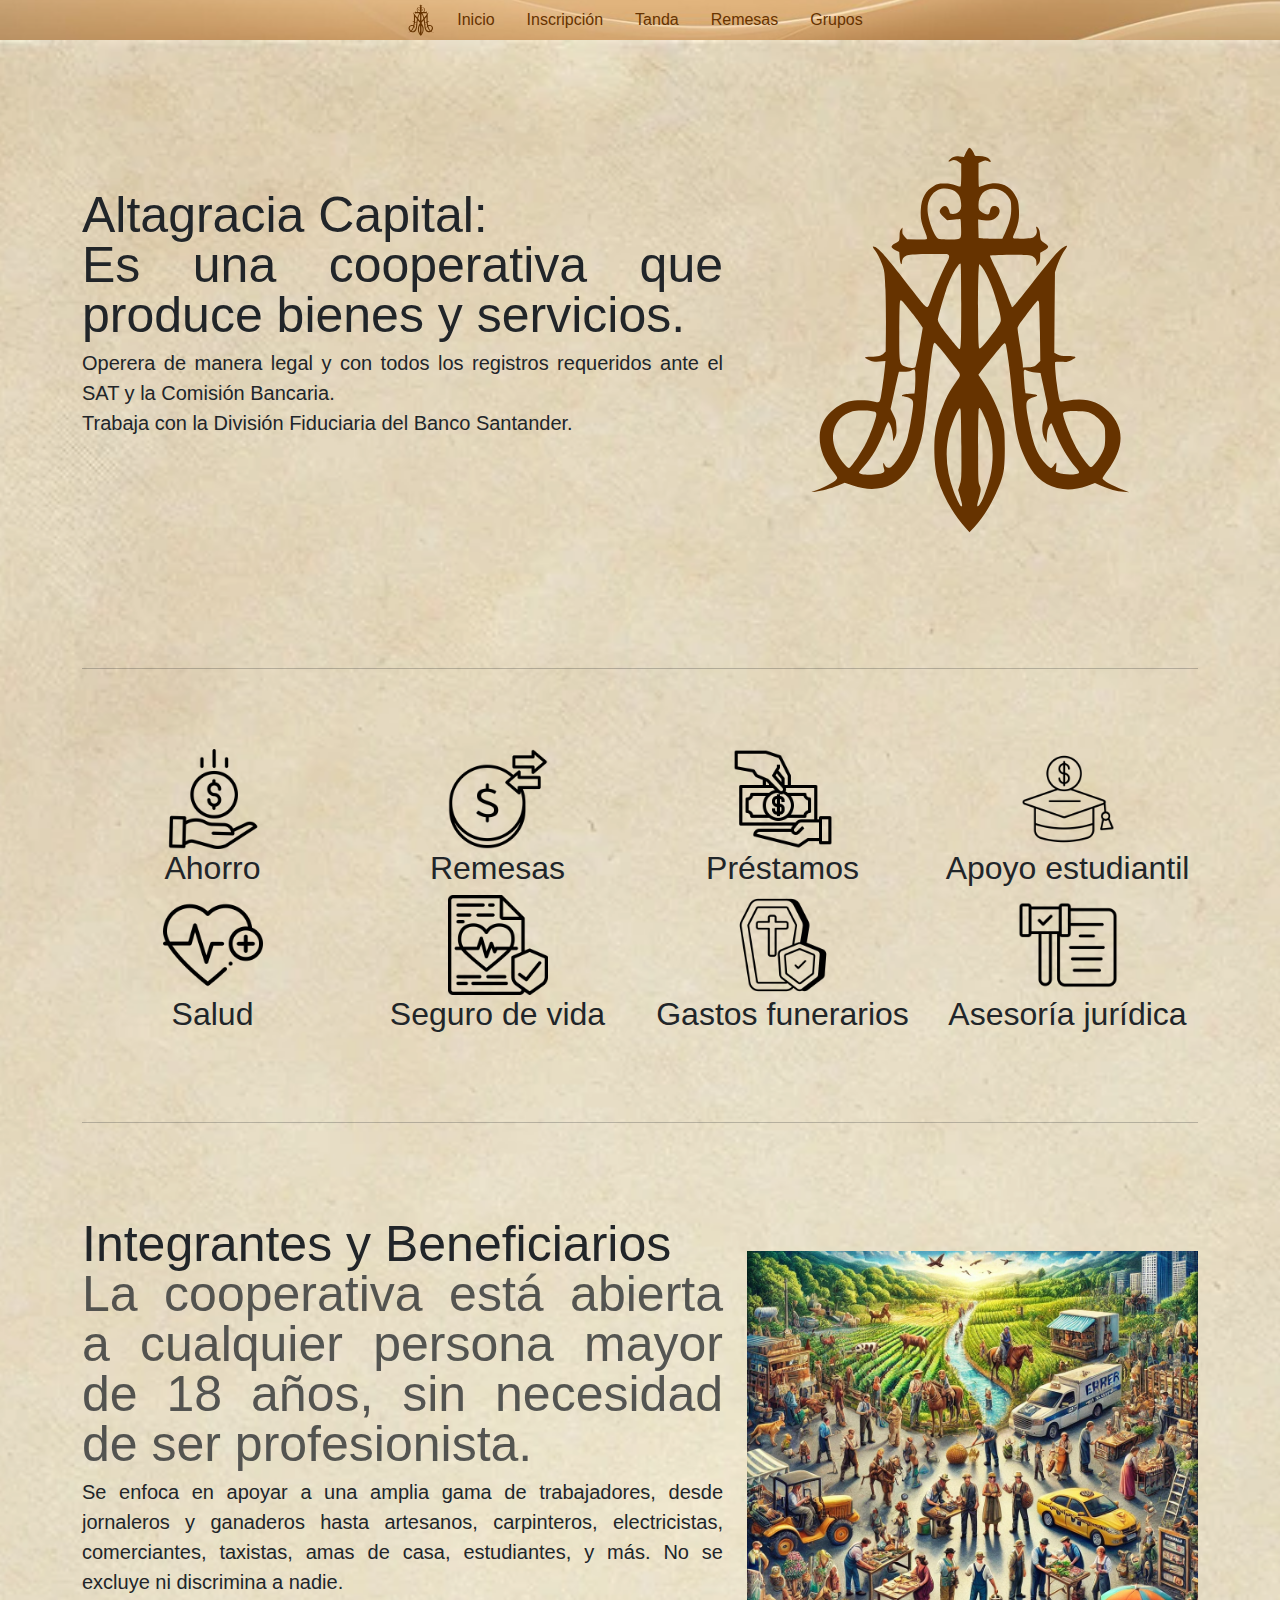
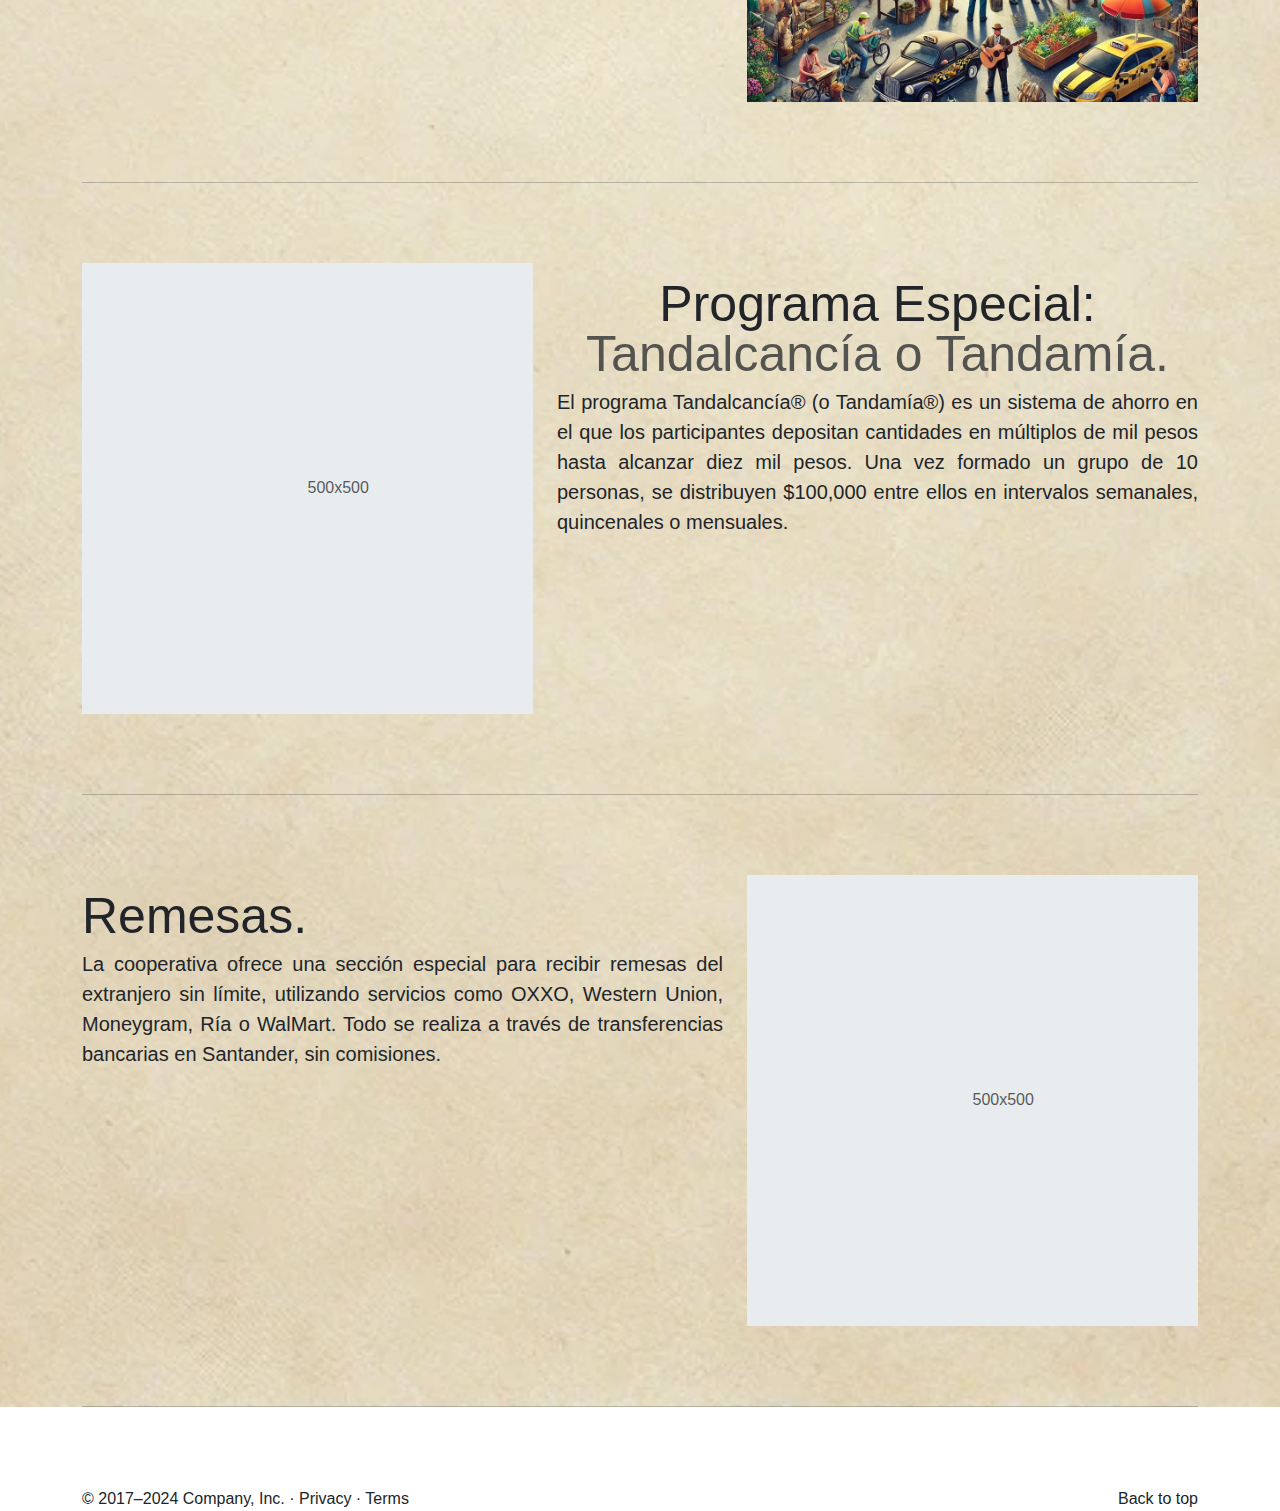
<file: index.html>
<!DOCTYPE html>
<html lang="es">

<head>
    <meta charset="UTF-8">
    <meta name="viewport" content="width=device-width, initial-scale=1.0">
    <title>Cooperativa de la Esperanza</title>
    <link href="https://cdn.jsdelivr.net/npm/bootstrap@5.3.0-alpha1/dist/css/bootstrap.min.css" rel="stylesheet">
    <link rel="stylesheet" href="estilos.css">
    <link rel="icon" type="image/png" href="imagenes/logotipos/24.png" />
</head>

<body>
    <header>
        <nav>
            <ul class="nav justify-content-center menu">
                <li>
                    <a class="" href="index.html">
                        <!-- <img src="imagenes/logotipos/24.svg" alt="Bootstrap" width="30" height="24"> -->
                        <svg version="1.0" xmlns="" width="40px" height="40px" viewBox="0 0 600.000000 654.000000"
                            preserveAspectRatio="xMidYMid meet">

                            <g transform="translate(0.000000,654.000000) scale(0.100000,-0.100000)" fill="#663300"
                                stroke="none">
                                <path d="M2936 5778 c-8 -13 -23 -40 -32 -61 l-18 -38 -57 6 c-60 7 -85 0
                       -126 -38 -33 -29 -28 -40 8 -21 35 18 69 13 111 -17 l28 -20 0 -149 c0 -90 -4
                       -151 -10 -155 -6 -4 -36 4 -68 16 -42 17 -79 23 -142 23 -76 1 -90 -2 -139
                       -29 -114 -63 -171 -165 -179 -321 -5 -108 6 -167 55 -287 24 -61 32 -92 25
                       -99 -6 -6 -58 -9 -136 -7 l-126 4 -32 33 c-28 28 -33 39 -31 78 l2 45 -20 -25
                       c-14 -17 -19 -40 -19 -83 0 -32 -4 -63 -8 -68 -4 -6 -29 -23 -55 -39 -60 -34
                       -58 -53 8 -87 l50 -25 6 -72 c3 -40 11 -78 17 -84 9 -9 12 -7 12 9 0 48 21 81
                       63 99 34 14 83 18 269 22 125 2 243 1 263 -2 47 -9 46 -34 -5 -132 -58 -109
                       -161 -352 -200 -467 -18 -57 -39 -101 -48 -104 -22 -9 -59 35 -321 373 -216
                       278 -317 393 -374 423 -38 20 -44 7 -13 -30 35 -41 82 -135 113 -224 22 -62
                       26 -96 35 -310 5 -132 8 -371 6 -532 l-3 -291 -24 -26 c-32 -34 -78 -46 -173
                       -46 -43 0 -78 -4 -78 -9 0 -5 23 -21 52 -35 48 -24 58 -25 136 -19 l84 6 -7
                       -74 c-9 -100 -42 -342 -55 -406 -15 -72 -26 -78 -97 -57 -78 23 -245 23 -333
                       0 -109 -29 -218 -106 -295 -208 -147 -196 -108 -489 99 -738 25 -30 46 -63 46
                       -72 0 -32 -136 -112 -277 -164 l-68 -24 55 5 c81 9 202 42 302 82 l88 36 109
                       -36 c305 -103 563 -27 736 217 55 79 88 144 130 264 62 175 72 233 120 707 36
                       361 69 628 83 679 4 16 13 31 19 33 11 4 187 -210 292 -354 60 -82 62 -69 -24
                       -193 -72 -104 -96 -148 -150 -275 -76 -177 -113 -330 -121 -493 -8 -183 8
                       -373 41 -487 67 -230 211 -485 380 -670 l45 -50 66 70 c95 101 207 275 279
                       433 73 160 99 240 114 347 14 97 14 430 1 514 -28 169 -139 428 -266 619 l-76
                       113 48 62 c90 116 232 292 263 325 50 54 53 51 75 -103 29 -198 46 -344 66
                       -585 40 -469 75 -621 206 -882 96 -191 258 -309 467 -338 94 -14 202 2 328 46
                       l98 35 82 -36 c108 -47 208 -74 299 -81 l75 -5 -93 35 c-137 51 -262 122 -262
                       149 0 6 28 49 62 96 231 316 236 570 18 792 -138 141 -318 187 -549 144 -45
                       -9 -86 -13 -91 -10 -15 10 -28 71 -49 235 -17 136 -26 250 -22 287 1 8 24 10
                       81 6 72 -5 84 -3 135 21 30 15 55 31 55 36 0 13 -40 20 -119 20 -56 0 -86 5
                       -119 21 l-44 22 4 536 5 536 26 78 c32 92 68 166 110 224 17 24 28 46 25 49
                       -12 12 -73 -30 -137 -94 -36 -37 -175 -207 -308 -378 -233 -298 -278 -352
                       -287 -343 -2 2 -34 83 -71 179 -37 96 -103 248 -147 338 -44 89 -78 165 -75
                       168 9 10 380 17 471 9 80 -6 93 -10 118 -35 22 -22 28 -38 28 -72 l1 -43 24
                       28 c21 23 25 39 25 90 l1 62 52 30 c69 40 71 57 8 97 -54 33 -57 40 -64 126
                       -2 31 -11 60 -22 72 -25 28 -36 25 -24 -7 13 -36 3 -76 -27 -104 -23 -22 -35
                       -24 -144 -27 -65 -2 -126 0 -134 5 -12 7 -10 18 15 74 49 112 62 181 57 299
                       -4 87 -9 115 -32 165 -78 171 -236 235 -421 170 -38 -14 -73 -25 -77 -25 -5 0
                       -8 71 -8 159 l0 158 47 21 c43 18 50 19 76 6 40 -21 52 -13 27 18 -24 32 -74
                       48 -147 48 -48 0 -52 2 -62 32 -12 33 -48 78 -63 78 -4 0 -14 -10 -22 -22z
                       m-174 -553 c23 -17 50 -45 61 -62 21 -36 33 -127 23 -168 -11 -45 -53 -75
                       -102 -75 -43 0 -44 0 -55 45 -19 73 -73 83 -114 21 -22 -33 -13 -56 42 -106
                       l45 -42 72 5 c39 3 80 7 91 9 19 3 20 -3 23 -118 3 -159 9 -154 -153 -154 -68
                       0 -134 4 -148 9 -48 18 -134 236 -144 366 -10 131 44 241 142 287 63 29 161
                       21 217 -17z m601 15 c57 -21 103 -63 133 -120 15 -27 19 -57 19 -130 0 -106
                       -21 -187 -82 -322 l-36 -78 -121 0 c-67 0 -137 3 -157 6 l-37 6 -4 122 c-2 66
                       -3 122 -3 124 1 1 34 -3 73 -10 89 -15 137 -2 181 47 51 59 39 128 -24 140
                       -41 8 -65 -12 -72 -62 -3 -23 -11 -44 -19 -47 -22 -8 -76 12 -106 41 -25 23
                       -28 34 -28 87 0 162 131 253 283 196z m-513 -1512 c0 -535 -3 -612 -24 -605
                       -14 4 -194 224 -246 301 -22 32 -40 70 -40 85 0 34 59 251 106 391 59 175 159
                       360 195 360 5 0 9 -212 9 -532z m281 480 c76 -104 156 -306 220 -556 21 -85
                       29 -134 24 -158 -4 -22 -39 -79 -94 -152 -119 -158 -182 -227 -191 -210 -23
                       41 -21 1118 1 1118 5 0 23 -19 40 -42z m-960 -576 c55 -67 115 -146 133 -175
                       l34 -52 -43 -253 c-24 -139 -49 -259 -55 -267 -17 -21 -87 -18 -138 5 -76 35
                       -77 40 -76 455 0 198 4 377 8 398 9 49 9 49 137 -111z m1713 116 c4 -13 9
                       -194 13 -403 l5 -380 -41 -40 c-40 -38 -45 -40 -116 -43 l-75 -4 0 35 c0 20
                       -16 130 -35 244 -19 114 -35 222 -35 238 0 22 21 57 76 130 42 55 101 133 131
                       173 31 39 59 72 63 72 4 0 11 -10 14 -22z m-1644 -1005 c0 -60 -3 -131 -6
                       -159 l-6 -51 -69 -6 c-73 -6 -117 -21 -89 -31 8 -2 31 -7 51 -10 21 -4 49 -16
                       63 -27 22 -17 26 -29 26 -69 0 -56 -40 -302 -70 -429 -40 -168 -176 -400 -246
                       -417 -28 -7 -51 9 -67 46 -9 22 -11 23 -15 6 -2 -11 2 -36 8 -57 10 -30 10
                       -41 1 -53 -37 -44 -331 -50 -331 -7 0 6 27 41 61 78 119 134 201 278 278 487
                       20 55 42 101 49 104 21 7 55 -86 62 -173 l6 -80 23 49 c20 41 22 61 19 140 -3
                       82 -7 99 -41 166 l-37 74 46 211 c26 115 50 227 56 248 l9 37 67 0 c39 1 77 7
                       92 15 56 32 60 25 60 -92z m1493 90 c18 -9 64 -19 102 -22 l70 -6 37 -175 c69
                       -326 67 -297 29 -380 -54 -116 -57 -231 -9 -328 l23 -47 5 90 c5 67 12 101 29
                       134 14 28 26 40 32 34 6 -6 25 -50 43 -99 66 -177 181 -376 278 -483 27 -29
                       48 -61 46 -70 -7 -34 -198 -38 -277 -5 l-34 14 7 60 c4 33 3 60 -1 60 -4 0
                       -18 -16 -31 -35 -12 -19 -30 -35 -39 -35 -28 0 -126 111 -165 186 -53 103 -84
                       203 -124 401 -45 225 -48 282 -15 317 13 13 45 30 72 37 78 20 65 35 -42 47
                       l-64 7 -6 45 c-4 25 -10 96 -14 158 -7 122 -7 124 48 95z m-881 -1003 c2 -438
                       2 -446 -21 -513 l-22 -68 25 -87 c30 -106 34 -126 21 -132 -13 -6 -56 74 -100
                       185 -103 264 -126 537 -66 788 22 91 102 290 129 320 16 18 17 18 24 -15 4
                       -18 8 -233 10 -478z m317 369 c86 -207 114 -395 92 -619 -12 -127 -42 -241
                       -102 -395 -39 -100 -80 -167 -95 -152 -4 4 4 49 19 100 32 109 33 132 10 183
                       -16 35 -18 83 -18 514 0 261 4 484 8 495 8 19 9 19 27 -5 11 -14 37 -68 59
                       -121z m-1476 92 c21 -8 27 -17 27 -39 0 -56 -90 -301 -152 -412 -80 -144 -190
                       -300 -212 -300 -7 0 -30 18 -51 41 -129 143 -187 319 -151 459 33 128 114 211
                       251 257 47 15 244 12 288 -6z m2882 -21 c63 -31 129 -91 163 -149 25 -43 27
                       -54 27 -166 0 -131 -9 -167 -65 -258 -17 -29 -51 -75 -75 -102 -37 -42 -46
                       -48 -62 -39 -26 15 -113 132 -163 219 -94 165 -214 475 -193 496 21 21 78 28
                       198 26 104 -2 127 -6 170 -27z" />
                            </g>
                        </svg>
                    </a>
                </li>
                <li class="nav-item">
                    <a class="nav-link" href="index.html">Inicio</a>
                </li>
                <li class="nav-item">
                    <a class="nav-link" href="inscripcion.html">Inscripción</a>
                </li>
                <li class="nav-item">
                    <a class="nav-link" href="tanda.html">Tanda</a>
                </li>
                <li class="nav-item">
                    <a class="nav-link" href="remesas.html">Remesas</a>
                </li>
                <li class="nav-item">
                    <a class="nav-link active" href="grupos.html">Grupos</a>
                </li>
            </ul>
        </nav>
    </header>

    <main>
        <!-- Marketing messaging and featurettes
  ================================================== -->
        <!-- Wrap the rest of the page in another container to center all the content. -->

        <div class="container marketing">

            <!-- START THE FEATURETTES -->
            <div class="row featurette d-flex align-items-center ">
                <div class="col-md-7 ">
                    <h2 class="featurette-heading fw-normal lh-1 justify-text">Altagracia Capital:<span
                            class="text-body-secondary"></span><br>
                        Es una cooperativa que produce bienes y
                        servicios.</span></h2>
                    <p class="lead justify-text">Operera de manera legal y con todos los registros requeridos ante el
                        SAT y la
                        Comisión Bancaria. <br> Trabaja con la División Fiduciaria del Banco Santander.
                    </p>
                </div>
                <div class="col-md-5 mt-5 d-flex justify-content-center">

                    <!-- <img src="/imagenes/logotipos/24.svg" alt="Bootstrap" width="400" height="400"> -->
                    <svg version="1.0" xmlns="" width="500px" height="500px" viewBox="0 0 600.000000 654.000000"
                        preserveAspectRatio="xMidYMid meet">

                        <g transform="translate(0.000000,654.000000) scale(0.100000,-0.100000)" fill="#663300"
                            stroke="none">
                            <path d="M2936 5778 c-8 -13 -23 -40 -32 -61 l-18 -38 -57 6 c-60 7 -85 0
                       -126 -38 -33 -29 -28 -40 8 -21 35 18 69 13 111 -17 l28 -20 0 -149 c0 -90 -4
                       -151 -10 -155 -6 -4 -36 4 -68 16 -42 17 -79 23 -142 23 -76 1 -90 -2 -139
                       -29 -114 -63 -171 -165 -179 -321 -5 -108 6 -167 55 -287 24 -61 32 -92 25
                       -99 -6 -6 -58 -9 -136 -7 l-126 4 -32 33 c-28 28 -33 39 -31 78 l2 45 -20 -25
                       c-14 -17 -19 -40 -19 -83 0 -32 -4 -63 -8 -68 -4 -6 -29 -23 -55 -39 -60 -34
                       -58 -53 8 -87 l50 -25 6 -72 c3 -40 11 -78 17 -84 9 -9 12 -7 12 9 0 48 21 81
                       63 99 34 14 83 18 269 22 125 2 243 1 263 -2 47 -9 46 -34 -5 -132 -58 -109
                       -161 -352 -200 -467 -18 -57 -39 -101 -48 -104 -22 -9 -59 35 -321 373 -216
                       278 -317 393 -374 423 -38 20 -44 7 -13 -30 35 -41 82 -135 113 -224 22 -62
                       26 -96 35 -310 5 -132 8 -371 6 -532 l-3 -291 -24 -26 c-32 -34 -78 -46 -173
                       -46 -43 0 -78 -4 -78 -9 0 -5 23 -21 52 -35 48 -24 58 -25 136 -19 l84 6 -7
                       -74 c-9 -100 -42 -342 -55 -406 -15 -72 -26 -78 -97 -57 -78 23 -245 23 -333
                       0 -109 -29 -218 -106 -295 -208 -147 -196 -108 -489 99 -738 25 -30 46 -63 46
                       -72 0 -32 -136 -112 -277 -164 l-68 -24 55 5 c81 9 202 42 302 82 l88 36 109
                       -36 c305 -103 563 -27 736 217 55 79 88 144 130 264 62 175 72 233 120 707 36
                       361 69 628 83 679 4 16 13 31 19 33 11 4 187 -210 292 -354 60 -82 62 -69 -24
                       -193 -72 -104 -96 -148 -150 -275 -76 -177 -113 -330 -121 -493 -8 -183 8
                       -373 41 -487 67 -230 211 -485 380 -670 l45 -50 66 70 c95 101 207 275 279
                       433 73 160 99 240 114 347 14 97 14 430 1 514 -28 169 -139 428 -266 619 l-76
                       113 48 62 c90 116 232 292 263 325 50 54 53 51 75 -103 29 -198 46 -344 66
                       -585 40 -469 75 -621 206 -882 96 -191 258 -309 467 -338 94 -14 202 2 328 46
                       l98 35 82 -36 c108 -47 208 -74 299 -81 l75 -5 -93 35 c-137 51 -262 122 -262
                       149 0 6 28 49 62 96 231 316 236 570 18 792 -138 141 -318 187 -549 144 -45
                       -9 -86 -13 -91 -10 -15 10 -28 71 -49 235 -17 136 -26 250 -22 287 1 8 24 10
                       81 6 72 -5 84 -3 135 21 30 15 55 31 55 36 0 13 -40 20 -119 20 -56 0 -86 5
                       -119 21 l-44 22 4 536 5 536 26 78 c32 92 68 166 110 224 17 24 28 46 25 49
                       -12 12 -73 -30 -137 -94 -36 -37 -175 -207 -308 -378 -233 -298 -278 -352
                       -287 -343 -2 2 -34 83 -71 179 -37 96 -103 248 -147 338 -44 89 -78 165 -75
                       168 9 10 380 17 471 9 80 -6 93 -10 118 -35 22 -22 28 -38 28 -72 l1 -43 24
                       28 c21 23 25 39 25 90 l1 62 52 30 c69 40 71 57 8 97 -54 33 -57 40 -64 126
                       -2 31 -11 60 -22 72 -25 28 -36 25 -24 -7 13 -36 3 -76 -27 -104 -23 -22 -35
                       -24 -144 -27 -65 -2 -126 0 -134 5 -12 7 -10 18 15 74 49 112 62 181 57 299
                       -4 87 -9 115 -32 165 -78 171 -236 235 -421 170 -38 -14 -73 -25 -77 -25 -5 0
                       -8 71 -8 159 l0 158 47 21 c43 18 50 19 76 6 40 -21 52 -13 27 18 -24 32 -74
                       48 -147 48 -48 0 -52 2 -62 32 -12 33 -48 78 -63 78 -4 0 -14 -10 -22 -22z
                       m-174 -553 c23 -17 50 -45 61 -62 21 -36 33 -127 23 -168 -11 -45 -53 -75
                       -102 -75 -43 0 -44 0 -55 45 -19 73 -73 83 -114 21 -22 -33 -13 -56 42 -106
                       l45 -42 72 5 c39 3 80 7 91 9 19 3 20 -3 23 -118 3 -159 9 -154 -153 -154 -68
                       0 -134 4 -148 9 -48 18 -134 236 -144 366 -10 131 44 241 142 287 63 29 161
                       21 217 -17z m601 15 c57 -21 103 -63 133 -120 15 -27 19 -57 19 -130 0 -106
                       -21 -187 -82 -322 l-36 -78 -121 0 c-67 0 -137 3 -157 6 l-37 6 -4 122 c-2 66
                       -3 122 -3 124 1 1 34 -3 73 -10 89 -15 137 -2 181 47 51 59 39 128 -24 140
                       -41 8 -65 -12 -72 -62 -3 -23 -11 -44 -19 -47 -22 -8 -76 12 -106 41 -25 23
                       -28 34 -28 87 0 162 131 253 283 196z m-513 -1512 c0 -535 -3 -612 -24 -605
                       -14 4 -194 224 -246 301 -22 32 -40 70 -40 85 0 34 59 251 106 391 59 175 159
                       360 195 360 5 0 9 -212 9 -532z m281 480 c76 -104 156 -306 220 -556 21 -85
                       29 -134 24 -158 -4 -22 -39 -79 -94 -152 -119 -158 -182 -227 -191 -210 -23
                       41 -21 1118 1 1118 5 0 23 -19 40 -42z m-960 -576 c55 -67 115 -146 133 -175
                       l34 -52 -43 -253 c-24 -139 -49 -259 -55 -267 -17 -21 -87 -18 -138 5 -76 35
                       -77 40 -76 455 0 198 4 377 8 398 9 49 9 49 137 -111z m1713 116 c4 -13 9
                       -194 13 -403 l5 -380 -41 -40 c-40 -38 -45 -40 -116 -43 l-75 -4 0 35 c0 20
                       -16 130 -35 244 -19 114 -35 222 -35 238 0 22 21 57 76 130 42 55 101 133 131
                       173 31 39 59 72 63 72 4 0 11 -10 14 -22z m-1644 -1005 c0 -60 -3 -131 -6
                       -159 l-6 -51 -69 -6 c-73 -6 -117 -21 -89 -31 8 -2 31 -7 51 -10 21 -4 49 -16
                       63 -27 22 -17 26 -29 26 -69 0 -56 -40 -302 -70 -429 -40 -168 -176 -400 -246
                       -417 -28 -7 -51 9 -67 46 -9 22 -11 23 -15 6 -2 -11 2 -36 8 -57 10 -30 10
                       -41 1 -53 -37 -44 -331 -50 -331 -7 0 6 27 41 61 78 119 134 201 278 278 487
                       20 55 42 101 49 104 21 7 55 -86 62 -173 l6 -80 23 49 c20 41 22 61 19 140 -3
                       82 -7 99 -41 166 l-37 74 46 211 c26 115 50 227 56 248 l9 37 67 0 c39 1 77 7
                       92 15 56 32 60 25 60 -92z m1493 90 c18 -9 64 -19 102 -22 l70 -6 37 -175 c69
                       -326 67 -297 29 -380 -54 -116 -57 -231 -9 -328 l23 -47 5 90 c5 67 12 101 29
                       134 14 28 26 40 32 34 6 -6 25 -50 43 -99 66 -177 181 -376 278 -483 27 -29
                       48 -61 46 -70 -7 -34 -198 -38 -277 -5 l-34 14 7 60 c4 33 3 60 -1 60 -4 0
                       -18 -16 -31 -35 -12 -19 -30 -35 -39 -35 -28 0 -126 111 -165 186 -53 103 -84
                       203 -124 401 -45 225 -48 282 -15 317 13 13 45 30 72 37 78 20 65 35 -42 47
                       l-64 7 -6 45 c-4 25 -10 96 -14 158 -7 122 -7 124 48 95z m-881 -1003 c2 -438
                       2 -446 -21 -513 l-22 -68 25 -87 c30 -106 34 -126 21 -132 -13 -6 -56 74 -100
                       185 -103 264 -126 537 -66 788 22 91 102 290 129 320 16 18 17 18 24 -15 4
                       -18 8 -233 10 -478z m317 369 c86 -207 114 -395 92 -619 -12 -127 -42 -241
                       -102 -395 -39 -100 -80 -167 -95 -152 -4 4 4 49 19 100 32 109 33 132 10 183
                       -16 35 -18 83 -18 514 0 261 4 484 8 495 8 19 9 19 27 -5 11 -14 37 -68 59
                       -121z m-1476 92 c21 -8 27 -17 27 -39 0 -56 -90 -301 -152 -412 -80 -144 -190
                       -300 -212 -300 -7 0 -30 18 -51 41 -129 143 -187 319 -151 459 33 128 114 211
                       251 257 47 15 244 12 288 -6z m2882 -21 c63 -31 129 -91 163 -149 25 -43 27
                       -54 27 -166 0 -131 -9 -167 -65 -258 -17 -29 -51 -75 -75 -102 -37 -42 -46
                       -48 -62 -39 -26 15 -113 132 -163 219 -94 165 -214 475 -193 496 21 21 78 28
                       198 26 104 -2 127 -6 170 -27z" />
                        </g>
                    </svg>


                </div>
            </div>

            <hr class="featurette-divider">





            <!-- Three columns of text below the carousel -->
            <div class="row">
                <div
                    class="col-lg-3 col-sm-6   d-flex flex-column justify-content-center align-items-center text-center">
                    <!-- <svg class="bd-placeholder-img rounded-circle" width="100" height="100"
                        xmlns="http://www.w3.org/2000/svg" role="img" aria-label="Placeholder"
                        preserveAspectRatio="xMidYMid slice" focusable="false">
                        <title>Ahorro</title>
                        <rect width="100%" height="100%" fill="var(--bs-secondary-color)" />
                    </svg> -->
                    <img src="imagenes/Iconos/ahorrar-dinero.png" width="100" height="100" alt="">
                    <h2 class="fw-normal">Ahorro</h2>
                    <!-- <p>Some representative placeholder content for the three columns of text below the carousel. This is
                        the first
                        column.</p>
                    <p><a class="btn btn-secondary" href="#">View details &raquo;</a></p> -->
                </div><!-- /.col-lg-4 -->
                <div
                    class="col-lg-3 col-sm-6  d-flex flex-column justify-content-center align-items-center text-center">
                    <img src="imagenes/Iconos/remesa.png" width="100" height="100" alt="">
                    <h2 class="fw-normal">Remesas</h2>
                </div><!-- /.col-lg-4 -->
                <div class="col-lg-3 col-sm-6 d-flex flex-column justify-content-center align-items-center text-center">
                    <img src="imagenes/Iconos/pedir-prestado.png" width="100" height="100" alt="">
                    <h2 class="fw-normal">Préstamos</h2>
                </div><!-- /.col-lg-4 -->
                <div class="col-lg-3 col-sm-6 d-flex flex-column justify-content-center align-items-center text-center">
                   <img src="imagenes/Iconos/beca-estudiantil.png" width="100" height="100" alt="">
                    <h2 class="fw-normal">Apoyo estudiantil</h2>
                </div><!-- /.col-lg-4 -->
                <div
                    class="col-lg-3 col-sm-6  d-flex flex-column justify-content-center align-items-center text-center">
                   <img src="imagenes/Iconos/latido-del-corazon.png" width="100" height="100" alt="">
                    <h2 class="fw-normal">Salud</h2>           
                </div><!-- /.col-lg-4 -->
                <div class="col-lg-3 col-sm-6 d-flex flex-column justify-content-center align-items-center text-center">
                 <img src="imagenes/Iconos/seguro-de-vida.png" width="100" height="100" alt="">
                    <h2 class="fw-normal">Seguro de vida</h2>
                </div><!-- /.col-lg-4 -->
                <div
                    class="col-lg-3 col-sm-6  d-flex flex-column justify-content-center align-items-center text-center">
                 <img src="imagenes/Iconos/seguro-funerario.png" width="100" height="100" alt="">
                    <h2 class="fw-normal">Gastos funerarios</h2>       
                </div><!-- /.col-lg-4 -->
                <div class="col-lg-3 col-sm-6 d-flex flex-column justify-content-center align-items-center text-center">
                  <img src="imagenes/Iconos/cumplimiento.png" width="100" height="100" alt="">
                    <h2 class="fw-normal">Asesoría jurídica</h2>
                    <!-- <p>And lastly this, the third column of representative placeholder content.</p>
                    <p><a class="btn btn-secondary" href="#">View details &raquo;</a></p> -->
                </div><!-- /.col-lg-4 -->



            </div><!-- /.row -->


            <!-- START THE FEATURETTES -->

            <hr class="featurette-divider">

            <div class="row featurette">
                <div class="col-md-7">
                    <h2 class="featurette-heading fw-normal lh-1 justify-text">Integrantes y Beneficiarios <span
                            class="text-body-secondary "> <br>La cooperativa está abierta a cualquier persona mayor de
                            18
                            años, sin necesidad de ser profesionista.</span></h2>
                    <p class="lead justify-text">Se enfoca en apoyar a una amplia gama de trabajadores, desde jornaleros
                        y ganaderos
                        hasta artesanos, carpinteros, electricistas, comerciantes, taxistas, amas de casa, estudiantes,
                        y más. No se excluye ni discrimina a nadie.</p>
                </div>
                <div class="col-md-5 ">
                    <img src="imagenes/features/feature-01.jpg" alt="" class="mt-5" width="600" height="500">
                </div>
            </div>

            <hr class="featurette-divider">

            <div class="row featurette">
                <div class="col-md-7 order-md-2">
                    <h2
                        class="featurette-heading fw-normal lh-1 d-flex flex-column justify-content-center align-items-center text-center">
                        Programa Especial: <span class="text-body-secondary">Tandalcancía o Tandamía.</span></h2>
                    <p class="lead justify-text">El programa Tandalcancía® (o Tandamía®) es un sistema de ahorro en el
                        que los
                        participantes depositan cantidades en múltiplos de mil pesos hasta alcanzar diez mil pesos. Una
                        vez formado un grupo de 10 personas, se distribuyen $100,000 entre ellos en intervalos
                        semanales, quincenales o mensuales.</p>
                </div>
                <div class="col-md-5 order-md-1">
                    <svg class="bd-placeholder-img bd-placeholder-img-lg featurette-image img-fluid mx-auto" width="500"
                        height="500" xmlns="http://www.w3.org/2000/svg" role="img" aria-label="Placeholder: 500x500"
                        preserveAspectRatio="xMidYMid slice" focusable="false">
                        <title>Placeholder</title>
                        <rect width="100%" height="100%" fill="var(--bs-secondary-bg)" /><text x="50%" y="50%"
                            fill="var(--bs-secondary-color)" dy=".3em">500x500</text>
                    </svg>
                </div>
            </div>

            <hr class="featurette-divider">

            <div class="row featurette">
                <div class="col-md-7">
                    <h2 class="featurette-heading fw-normal lh-1 justify-text">Remesas. </h2>
                    <p class="lead justify-text">La cooperativa ofrece una sección especial para recibir remesas del
                        extranjero sin
                        límite, utilizando servicios como OXXO, Western Union, Moneygram, Ría o WalMart. Todo se realiza
                        a través de transferencias bancarias en Santander, sin comisiones.</p>
                </div>
                <div class="col-md-5">
                    <svg class="bd-placeholder-img bd-placeholder-img-lg featurette-image img-fluid mx-auto" width="500"
                        height="500" xmlns="http://www.w3.org/2000/svg" role="img" aria-label="Placeholder: 500x500"
                        preserveAspectRatio="xMidYMid slice" focusable="false">
                        <title>Placeholder</title>
                        <rect width="100%" height="100%" fill="var(--bs-secondary-bg)" /><text x="50%" y="50%"
                            fill="var(--bs-secondary-color)" dy=".3em">500x500</text>
                    </svg>
                </div>
            </div>

            <hr class="featurette-divider">

            <!-- /END THE FEATURETTES -->

        </div><!-- /.container -->



    </main>


    <!-- FOOTER -->
    <footer class="container">
        <p class="float-end"><a href="#">Back to top</a></p>
        <p>&copy; 2017–2024 Company, Inc. &middot; <a href="#">Privacy</a> &middot; <a href="#">Terms</a></p>
    </footer>


    <script src="https://cdn.jsdelivr.net/npm/bootstrap@5.3.0-alpha1/dist/js/bootstrap.bundle.min.js"></script>
</body>

</html>
</file>
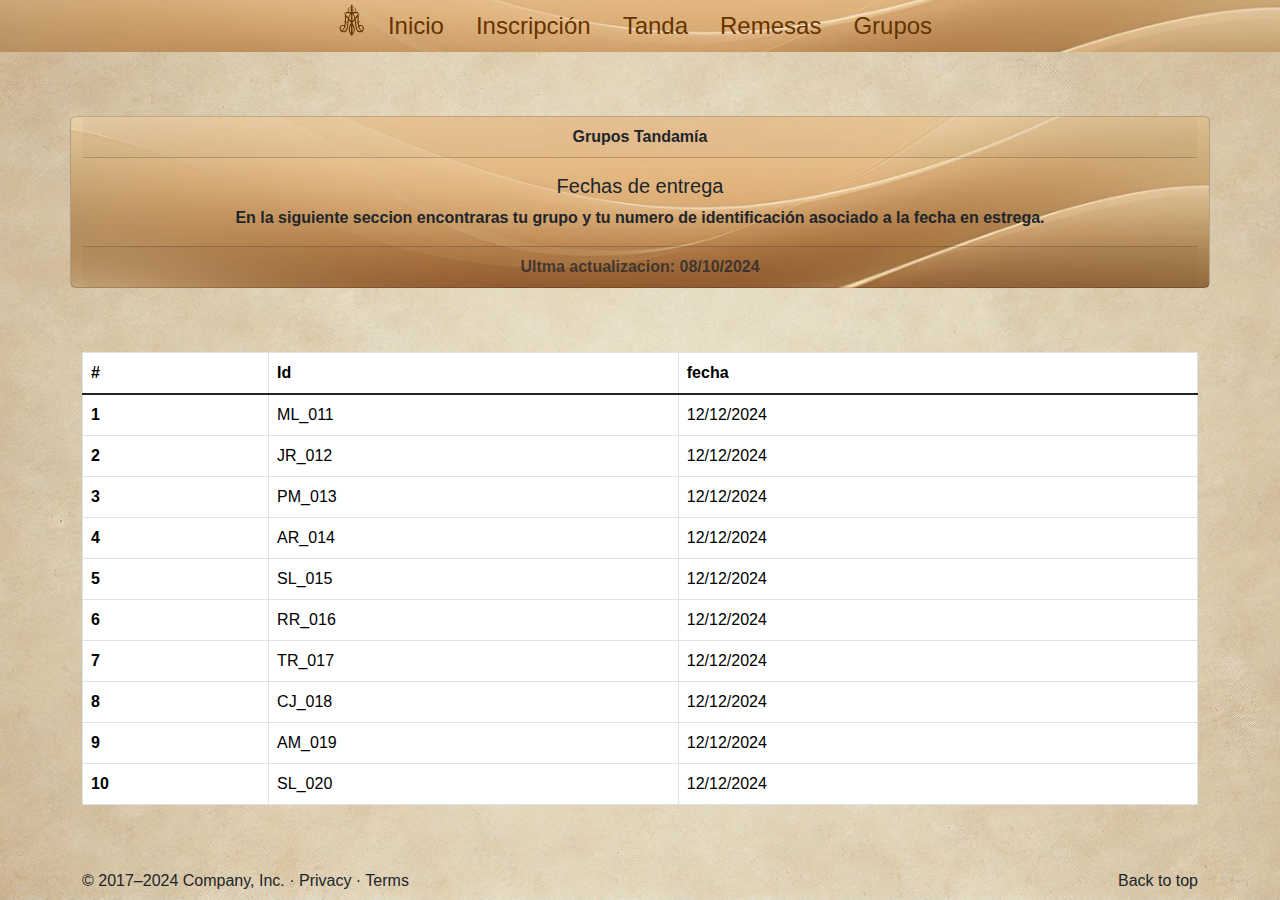
<file: grupos.html>
<!DOCTYPE html>
<html lang="es">

<head>
    <meta charset="UTF-8">
    <meta name="viewport" content="width=device-width, initial-scale=1.0">
    <title>Cooperativa de la Esperanza</title>
    <link href="https://cdn.jsdelivr.net/npm/bootstrap@5.3.0-alpha1/dist/css/bootstrap.min.css" rel="stylesheet">
    <link rel="stylesheet" href="estilos_grupos.css">
    <link rel="icon" type="image/png" href="imagenes/logotipos/24.png" />
</head>

<body>
    <header>
        <nav>
            <ul class="nav justify-content-center menu">
                <li>
                    <a class="" href="index.html">
                        <!-- <img src="imagenes/logotipos/24.svg" alt="Bootstrap" width="30" height="24"> -->
                        <svg version="1.0" xmlns="" width="40px" height="40px" viewBox="0 0 600.000000 654.000000"
                            preserveAspectRatio="xMidYMid meet">

                            <g transform="translate(0.000000,654.000000) scale(0.100000,-0.100000)" fill="#663300"
                                stroke="none">
                                <path d="M2936 5778 c-8 -13 -23 -40 -32 -61 l-18 -38 -57 6 c-60 7 -85 0
                       -126 -38 -33 -29 -28 -40 8 -21 35 18 69 13 111 -17 l28 -20 0 -149 c0 -90 -4
                       -151 -10 -155 -6 -4 -36 4 -68 16 -42 17 -79 23 -142 23 -76 1 -90 -2 -139
                       -29 -114 -63 -171 -165 -179 -321 -5 -108 6 -167 55 -287 24 -61 32 -92 25
                       -99 -6 -6 -58 -9 -136 -7 l-126 4 -32 33 c-28 28 -33 39 -31 78 l2 45 -20 -25
                       c-14 -17 -19 -40 -19 -83 0 -32 -4 -63 -8 -68 -4 -6 -29 -23 -55 -39 -60 -34
                       -58 -53 8 -87 l50 -25 6 -72 c3 -40 11 -78 17 -84 9 -9 12 -7 12 9 0 48 21 81
                       63 99 34 14 83 18 269 22 125 2 243 1 263 -2 47 -9 46 -34 -5 -132 -58 -109
                       -161 -352 -200 -467 -18 -57 -39 -101 -48 -104 -22 -9 -59 35 -321 373 -216
                       278 -317 393 -374 423 -38 20 -44 7 -13 -30 35 -41 82 -135 113 -224 22 -62
                       26 -96 35 -310 5 -132 8 -371 6 -532 l-3 -291 -24 -26 c-32 -34 -78 -46 -173
                       -46 -43 0 -78 -4 -78 -9 0 -5 23 -21 52 -35 48 -24 58 -25 136 -19 l84 6 -7
                       -74 c-9 -100 -42 -342 -55 -406 -15 -72 -26 -78 -97 -57 -78 23 -245 23 -333
                       0 -109 -29 -218 -106 -295 -208 -147 -196 -108 -489 99 -738 25 -30 46 -63 46
                       -72 0 -32 -136 -112 -277 -164 l-68 -24 55 5 c81 9 202 42 302 82 l88 36 109
                       -36 c305 -103 563 -27 736 217 55 79 88 144 130 264 62 175 72 233 120 707 36
                       361 69 628 83 679 4 16 13 31 19 33 11 4 187 -210 292 -354 60 -82 62 -69 -24
                       -193 -72 -104 -96 -148 -150 -275 -76 -177 -113 -330 -121 -493 -8 -183 8
                       -373 41 -487 67 -230 211 -485 380 -670 l45 -50 66 70 c95 101 207 275 279
                       433 73 160 99 240 114 347 14 97 14 430 1 514 -28 169 -139 428 -266 619 l-76
                       113 48 62 c90 116 232 292 263 325 50 54 53 51 75 -103 29 -198 46 -344 66
                       -585 40 -469 75 -621 206 -882 96 -191 258 -309 467 -338 94 -14 202 2 328 46
                       l98 35 82 -36 c108 -47 208 -74 299 -81 l75 -5 -93 35 c-137 51 -262 122 -262
                       149 0 6 28 49 62 96 231 316 236 570 18 792 -138 141 -318 187 -549 144 -45
                       -9 -86 -13 -91 -10 -15 10 -28 71 -49 235 -17 136 -26 250 -22 287 1 8 24 10
                       81 6 72 -5 84 -3 135 21 30 15 55 31 55 36 0 13 -40 20 -119 20 -56 0 -86 5
                       -119 21 l-44 22 4 536 5 536 26 78 c32 92 68 166 110 224 17 24 28 46 25 49
                       -12 12 -73 -30 -137 -94 -36 -37 -175 -207 -308 -378 -233 -298 -278 -352
                       -287 -343 -2 2 -34 83 -71 179 -37 96 -103 248 -147 338 -44 89 -78 165 -75
                       168 9 10 380 17 471 9 80 -6 93 -10 118 -35 22 -22 28 -38 28 -72 l1 -43 24
                       28 c21 23 25 39 25 90 l1 62 52 30 c69 40 71 57 8 97 -54 33 -57 40 -64 126
                       -2 31 -11 60 -22 72 -25 28 -36 25 -24 -7 13 -36 3 -76 -27 -104 -23 -22 -35
                       -24 -144 -27 -65 -2 -126 0 -134 5 -12 7 -10 18 15 74 49 112 62 181 57 299
                       -4 87 -9 115 -32 165 -78 171 -236 235 -421 170 -38 -14 -73 -25 -77 -25 -5 0
                       -8 71 -8 159 l0 158 47 21 c43 18 50 19 76 6 40 -21 52 -13 27 18 -24 32 -74
                       48 -147 48 -48 0 -52 2 -62 32 -12 33 -48 78 -63 78 -4 0 -14 -10 -22 -22z
                       m-174 -553 c23 -17 50 -45 61 -62 21 -36 33 -127 23 -168 -11 -45 -53 -75
                       -102 -75 -43 0 -44 0 -55 45 -19 73 -73 83 -114 21 -22 -33 -13 -56 42 -106
                       l45 -42 72 5 c39 3 80 7 91 9 19 3 20 -3 23 -118 3 -159 9 -154 -153 -154 -68
                       0 -134 4 -148 9 -48 18 -134 236 -144 366 -10 131 44 241 142 287 63 29 161
                       21 217 -17z m601 15 c57 -21 103 -63 133 -120 15 -27 19 -57 19 -130 0 -106
                       -21 -187 -82 -322 l-36 -78 -121 0 c-67 0 -137 3 -157 6 l-37 6 -4 122 c-2 66
                       -3 122 -3 124 1 1 34 -3 73 -10 89 -15 137 -2 181 47 51 59 39 128 -24 140
                       -41 8 -65 -12 -72 -62 -3 -23 -11 -44 -19 -47 -22 -8 -76 12 -106 41 -25 23
                       -28 34 -28 87 0 162 131 253 283 196z m-513 -1512 c0 -535 -3 -612 -24 -605
                       -14 4 -194 224 -246 301 -22 32 -40 70 -40 85 0 34 59 251 106 391 59 175 159
                       360 195 360 5 0 9 -212 9 -532z m281 480 c76 -104 156 -306 220 -556 21 -85
                       29 -134 24 -158 -4 -22 -39 -79 -94 -152 -119 -158 -182 -227 -191 -210 -23
                       41 -21 1118 1 1118 5 0 23 -19 40 -42z m-960 -576 c55 -67 115 -146 133 -175
                       l34 -52 -43 -253 c-24 -139 -49 -259 -55 -267 -17 -21 -87 -18 -138 5 -76 35
                       -77 40 -76 455 0 198 4 377 8 398 9 49 9 49 137 -111z m1713 116 c4 -13 9
                       -194 13 -403 l5 -380 -41 -40 c-40 -38 -45 -40 -116 -43 l-75 -4 0 35 c0 20
                       -16 130 -35 244 -19 114 -35 222 -35 238 0 22 21 57 76 130 42 55 101 133 131
                       173 31 39 59 72 63 72 4 0 11 -10 14 -22z m-1644 -1005 c0 -60 -3 -131 -6
                       -159 l-6 -51 -69 -6 c-73 -6 -117 -21 -89 -31 8 -2 31 -7 51 -10 21 -4 49 -16
                       63 -27 22 -17 26 -29 26 -69 0 -56 -40 -302 -70 -429 -40 -168 -176 -400 -246
                       -417 -28 -7 -51 9 -67 46 -9 22 -11 23 -15 6 -2 -11 2 -36 8 -57 10 -30 10
                       -41 1 -53 -37 -44 -331 -50 -331 -7 0 6 27 41 61 78 119 134 201 278 278 487
                       20 55 42 101 49 104 21 7 55 -86 62 -173 l6 -80 23 49 c20 41 22 61 19 140 -3
                       82 -7 99 -41 166 l-37 74 46 211 c26 115 50 227 56 248 l9 37 67 0 c39 1 77 7
                       92 15 56 32 60 25 60 -92z m1493 90 c18 -9 64 -19 102 -22 l70 -6 37 -175 c69
                       -326 67 -297 29 -380 -54 -116 -57 -231 -9 -328 l23 -47 5 90 c5 67 12 101 29
                       134 14 28 26 40 32 34 6 -6 25 -50 43 -99 66 -177 181 -376 278 -483 27 -29
                       48 -61 46 -70 -7 -34 -198 -38 -277 -5 l-34 14 7 60 c4 33 3 60 -1 60 -4 0
                       -18 -16 -31 -35 -12 -19 -30 -35 -39 -35 -28 0 -126 111 -165 186 -53 103 -84
                       203 -124 401 -45 225 -48 282 -15 317 13 13 45 30 72 37 78 20 65 35 -42 47
                       l-64 7 -6 45 c-4 25 -10 96 -14 158 -7 122 -7 124 48 95z m-881 -1003 c2 -438
                       2 -446 -21 -513 l-22 -68 25 -87 c30 -106 34 -126 21 -132 -13 -6 -56 74 -100
                       185 -103 264 -126 537 -66 788 22 91 102 290 129 320 16 18 17 18 24 -15 4
                       -18 8 -233 10 -478z m317 369 c86 -207 114 -395 92 -619 -12 -127 -42 -241
                       -102 -395 -39 -100 -80 -167 -95 -152 -4 4 4 49 19 100 32 109 33 132 10 183
                       -16 35 -18 83 -18 514 0 261 4 484 8 495 8 19 9 19 27 -5 11 -14 37 -68 59
                       -121z m-1476 92 c21 -8 27 -17 27 -39 0 -56 -90 -301 -152 -412 -80 -144 -190
                       -300 -212 -300 -7 0 -30 18 -51 41 -129 143 -187 319 -151 459 33 128 114 211
                       251 257 47 15 244 12 288 -6z m2882 -21 c63 -31 129 -91 163 -149 25 -43 27
                       -54 27 -166 0 -131 -9 -167 -65 -258 -17 -29 -51 -75 -75 -102 -37 -42 -46
                       -48 -62 -39 -26 15 -113 132 -163 219 -94 165 -214 475 -193 496 21 21 78 28
                       198 26 104 -2 127 -6 170 -27z" />
                            </g>
                        </svg>
                    </a>
                </li>
                <li class="nav-item">
                    <a class="nav-link" href="index.html">Inicio</a>
                </li>
                <li class="nav-item">
                    <a class="nav-link" href="inscripcion.html">Inscripción</a>
                </li>
                <li class="nav-item">
                    <a class="nav-link" href="tanda.html">Tanda</a>
                </li>
                <li class="nav-item">
                    <a class="nav-link" href="remesas.html">Remesas</a>
                </li>
                <li class="nav-item">
                    <a class="nav-link active" href="grupos.html">Grupos</a>
                </li>
            </ul>
        </nav>
    </header>

    <main class="main">
        <!-- LETRERO -->
        <div class="card container text-center letrero">
            <div class="card-header">
                Grupos Tandamía
            </div>
            <div class="card-body">
                <h5 class="card-title">Fechas de entrega</h5>
                <p class="card-text">En la siguiente seccion encontraras tu grupo y tu numero de identificación asociado
                    a la fecha en estrega.</p>
                <!-- <a href="#" class="btn btn-primary">Go somewhere</a> -->
            </div>
            <div class="card-footer text-body-secondary">
                Ultma actualizacion: 08/10/2024
            </div>
        </div>

        <!-- fin letrero -->
        <section>
            <article class="container ">
                <table class="table table-bordered">
                    <thead>
                        <tr>
                            <th scope="col">#</th>
                            <th scope="col">Id</th>
                            <th scope="col">fecha</th>
                            
                        </tr>
                    </thead>
                    <tbody class="table-group-divider">
                 
                        <tr>
                            <th scope="row">1</th>
                            <td>ML_011</td>
                            <td>12/12/2024</td>
                        </tr>
                        <tr>
                            <th scope="row">2</th>
                            <td>JR_012</td>
                            <td>12/12/2024</td>                        
                        </tr>
                        <tr>
                            <th scope="row">3</th>
                            <td>PM_013</td>
                            <td>12/12/2024</td>                        
                        </tr>
                        <tr>
                            <th scope="row">4</th>
                            <td>AR_014</td>
                            <td>12/12/2024</td>                        
                        </tr>
                        <tr>
                            <th scope="row">5</th>
                            <td>SL_015</td>
                            <td>12/12/2024</td>                        
                        </tr>
                        <tr>
                            <th scope="row">6</th>
                            <td>RR_016</td>
                            <td>12/12/2024</td>                        
                        </tr>
                        <tr>
                            <th scope="row">7</th>
                            <td>TR_017</td>
                            <td>12/12/2024</td>                        
                        </tr>
                        <tr>
                            <th scope="row">8</th>
                            <td>CJ_018</td>
                            <td>12/12/2024</td>                        
                        </tr>
                        <tr>
                            <th scope="row">9</th>
                            <td>AM_019</td>
                            <td>12/12/2024</td>                        
                        </tr>
                        <tr>
                            <th scope="row">10</th>
                            <td>SL_020</td>
                            <td>12/12/2024</td>                        
                        </tr>

                      
                    </tbody>
                </table>

            </article>
            <article>

            </article>
        </section>

    </main>



    <!-- FOOTER -->
    <footer class="container">
        <p class="float-end"><a href="#">Back to top</a></p>
        <p>&copy; 2017–2024 Company, Inc. &middot; <a href="#">Privacy</a> &middot; <a href="#">Terms</a></p>
    </footer>



    <script src="https://cdn.jsdelivr.net/npm/bootstrap@5.3.0-alpha1/dist/js/bootstrap.bundle.min.js"></script>
</body>

</html>
</file>
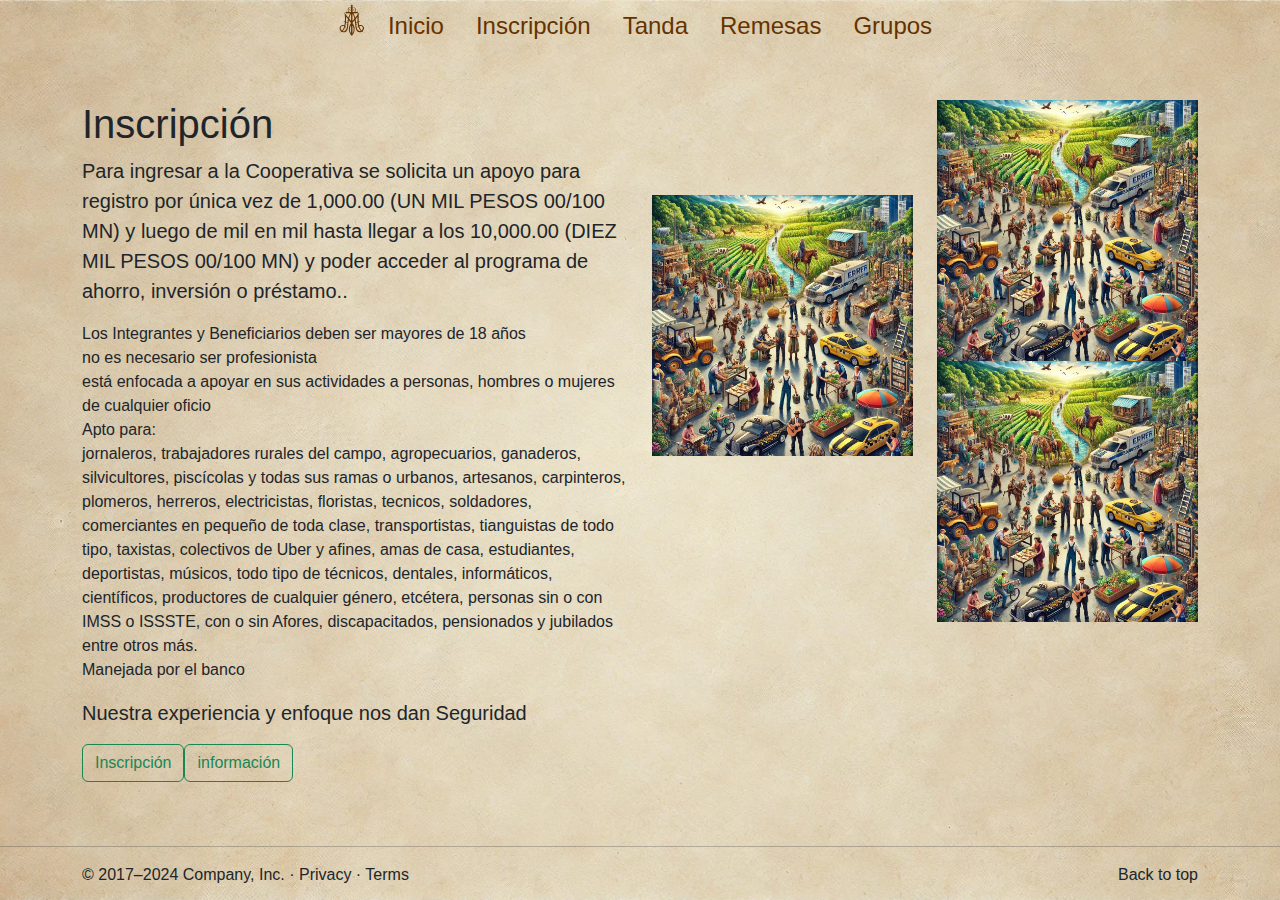
<file: inscripcion.html>
<!DOCTYPE html>
<html lang="es">

<head>
    <meta charset="UTF-8">
    <meta name="viewport" content="width=device-width, initial-scale=1.0">
    <title>Cooperativa de Paz</title>
    <link href="https://cdn.jsdelivr.net/npm/bootstrap@5.3.0-alpha1/dist/css/bootstrap.min.css" rel="stylesheet">
    <link rel="stylesheet" href="estilos_inscripcion.css">
    <link rel="icon" type="image/png" href="imagenes/logotipos/24.png" />
</head>

<body>
    <header>
        <nav>
            <ul class="nav justify-content-center menu">
                <li>
                    <a class="" href="index.html">
                        <!-- <img src="imagenes/logotipos/24.svg" alt="Bootstrap" width="30" height="24"> -->
                        <svg version="1.0" xmlns="" width="40px" height="40px" viewBox="0 0 600.000000 654.000000"
                            preserveAspectRatio="xMidYMid meet">

                            <g transform="translate(0.000000,654.000000) scale(0.100000,-0.100000)" fill="#663300"
                                stroke="none">
                                <path d="M2936 5778 c-8 -13 -23 -40 -32 -61 l-18 -38 -57 6 c-60 7 -85 0
                   -126 -38 -33 -29 -28 -40 8 -21 35 18 69 13 111 -17 l28 -20 0 -149 c0 -90 -4
                   -151 -10 -155 -6 -4 -36 4 -68 16 -42 17 -79 23 -142 23 -76 1 -90 -2 -139
                   -29 -114 -63 -171 -165 -179 -321 -5 -108 6 -167 55 -287 24 -61 32 -92 25
                   -99 -6 -6 -58 -9 -136 -7 l-126 4 -32 33 c-28 28 -33 39 -31 78 l2 45 -20 -25
                   c-14 -17 -19 -40 -19 -83 0 -32 -4 -63 -8 -68 -4 -6 -29 -23 -55 -39 -60 -34
                   -58 -53 8 -87 l50 -25 6 -72 c3 -40 11 -78 17 -84 9 -9 12 -7 12 9 0 48 21 81
                   63 99 34 14 83 18 269 22 125 2 243 1 263 -2 47 -9 46 -34 -5 -132 -58 -109
                   -161 -352 -200 -467 -18 -57 -39 -101 -48 -104 -22 -9 -59 35 -321 373 -216
                   278 -317 393 -374 423 -38 20 -44 7 -13 -30 35 -41 82 -135 113 -224 22 -62
                   26 -96 35 -310 5 -132 8 -371 6 -532 l-3 -291 -24 -26 c-32 -34 -78 -46 -173
                   -46 -43 0 -78 -4 -78 -9 0 -5 23 -21 52 -35 48 -24 58 -25 136 -19 l84 6 -7
                   -74 c-9 -100 -42 -342 -55 -406 -15 -72 -26 -78 -97 -57 -78 23 -245 23 -333
                   0 -109 -29 -218 -106 -295 -208 -147 -196 -108 -489 99 -738 25 -30 46 -63 46
                   -72 0 -32 -136 -112 -277 -164 l-68 -24 55 5 c81 9 202 42 302 82 l88 36 109
                   -36 c305 -103 563 -27 736 217 55 79 88 144 130 264 62 175 72 233 120 707 36
                   361 69 628 83 679 4 16 13 31 19 33 11 4 187 -210 292 -354 60 -82 62 -69 -24
                   -193 -72 -104 -96 -148 -150 -275 -76 -177 -113 -330 -121 -493 -8 -183 8
                   -373 41 -487 67 -230 211 -485 380 -670 l45 -50 66 70 c95 101 207 275 279
                   433 73 160 99 240 114 347 14 97 14 430 1 514 -28 169 -139 428 -266 619 l-76
                   113 48 62 c90 116 232 292 263 325 50 54 53 51 75 -103 29 -198 46 -344 66
                   -585 40 -469 75 -621 206 -882 96 -191 258 -309 467 -338 94 -14 202 2 328 46
                   l98 35 82 -36 c108 -47 208 -74 299 -81 l75 -5 -93 35 c-137 51 -262 122 -262
                   149 0 6 28 49 62 96 231 316 236 570 18 792 -138 141 -318 187 -549 144 -45
                   -9 -86 -13 -91 -10 -15 10 -28 71 -49 235 -17 136 -26 250 -22 287 1 8 24 10
                   81 6 72 -5 84 -3 135 21 30 15 55 31 55 36 0 13 -40 20 -119 20 -56 0 -86 5
                   -119 21 l-44 22 4 536 5 536 26 78 c32 92 68 166 110 224 17 24 28 46 25 49
                   -12 12 -73 -30 -137 -94 -36 -37 -175 -207 -308 -378 -233 -298 -278 -352
                   -287 -343 -2 2 -34 83 -71 179 -37 96 -103 248 -147 338 -44 89 -78 165 -75
                   168 9 10 380 17 471 9 80 -6 93 -10 118 -35 22 -22 28 -38 28 -72 l1 -43 24
                   28 c21 23 25 39 25 90 l1 62 52 30 c69 40 71 57 8 97 -54 33 -57 40 -64 126
                   -2 31 -11 60 -22 72 -25 28 -36 25 -24 -7 13 -36 3 -76 -27 -104 -23 -22 -35
                   -24 -144 -27 -65 -2 -126 0 -134 5 -12 7 -10 18 15 74 49 112 62 181 57 299
                   -4 87 -9 115 -32 165 -78 171 -236 235 -421 170 -38 -14 -73 -25 -77 -25 -5 0
                   -8 71 -8 159 l0 158 47 21 c43 18 50 19 76 6 40 -21 52 -13 27 18 -24 32 -74
                   48 -147 48 -48 0 -52 2 -62 32 -12 33 -48 78 -63 78 -4 0 -14 -10 -22 -22z
                   m-174 -553 c23 -17 50 -45 61 -62 21 -36 33 -127 23 -168 -11 -45 -53 -75
                   -102 -75 -43 0 -44 0 -55 45 -19 73 -73 83 -114 21 -22 -33 -13 -56 42 -106
                   l45 -42 72 5 c39 3 80 7 91 9 19 3 20 -3 23 -118 3 -159 9 -154 -153 -154 -68
                   0 -134 4 -148 9 -48 18 -134 236 -144 366 -10 131 44 241 142 287 63 29 161
                   21 217 -17z m601 15 c57 -21 103 -63 133 -120 15 -27 19 -57 19 -130 0 -106
                   -21 -187 -82 -322 l-36 -78 -121 0 c-67 0 -137 3 -157 6 l-37 6 -4 122 c-2 66
                   -3 122 -3 124 1 1 34 -3 73 -10 89 -15 137 -2 181 47 51 59 39 128 -24 140
                   -41 8 -65 -12 -72 -62 -3 -23 -11 -44 -19 -47 -22 -8 -76 12 -106 41 -25 23
                   -28 34 -28 87 0 162 131 253 283 196z m-513 -1512 c0 -535 -3 -612 -24 -605
                   -14 4 -194 224 -246 301 -22 32 -40 70 -40 85 0 34 59 251 106 391 59 175 159
                   360 195 360 5 0 9 -212 9 -532z m281 480 c76 -104 156 -306 220 -556 21 -85
                   29 -134 24 -158 -4 -22 -39 -79 -94 -152 -119 -158 -182 -227 -191 -210 -23
                   41 -21 1118 1 1118 5 0 23 -19 40 -42z m-960 -576 c55 -67 115 -146 133 -175
                   l34 -52 -43 -253 c-24 -139 -49 -259 -55 -267 -17 -21 -87 -18 -138 5 -76 35
                   -77 40 -76 455 0 198 4 377 8 398 9 49 9 49 137 -111z m1713 116 c4 -13 9
                   -194 13 -403 l5 -380 -41 -40 c-40 -38 -45 -40 -116 -43 l-75 -4 0 35 c0 20
                   -16 130 -35 244 -19 114 -35 222 -35 238 0 22 21 57 76 130 42 55 101 133 131
                   173 31 39 59 72 63 72 4 0 11 -10 14 -22z m-1644 -1005 c0 -60 -3 -131 -6
                   -159 l-6 -51 -69 -6 c-73 -6 -117 -21 -89 -31 8 -2 31 -7 51 -10 21 -4 49 -16
                   63 -27 22 -17 26 -29 26 -69 0 -56 -40 -302 -70 -429 -40 -168 -176 -400 -246
                   -417 -28 -7 -51 9 -67 46 -9 22 -11 23 -15 6 -2 -11 2 -36 8 -57 10 -30 10
                   -41 1 -53 -37 -44 -331 -50 -331 -7 0 6 27 41 61 78 119 134 201 278 278 487
                   20 55 42 101 49 104 21 7 55 -86 62 -173 l6 -80 23 49 c20 41 22 61 19 140 -3
                   82 -7 99 -41 166 l-37 74 46 211 c26 115 50 227 56 248 l9 37 67 0 c39 1 77 7
                   92 15 56 32 60 25 60 -92z m1493 90 c18 -9 64 -19 102 -22 l70 -6 37 -175 c69
                   -326 67 -297 29 -380 -54 -116 -57 -231 -9 -328 l23 -47 5 90 c5 67 12 101 29
                   134 14 28 26 40 32 34 6 -6 25 -50 43 -99 66 -177 181 -376 278 -483 27 -29
                   48 -61 46 -70 -7 -34 -198 -38 -277 -5 l-34 14 7 60 c4 33 3 60 -1 60 -4 0
                   -18 -16 -31 -35 -12 -19 -30 -35 -39 -35 -28 0 -126 111 -165 186 -53 103 -84
                   203 -124 401 -45 225 -48 282 -15 317 13 13 45 30 72 37 78 20 65 35 -42 47
                   l-64 7 -6 45 c-4 25 -10 96 -14 158 -7 122 -7 124 48 95z m-881 -1003 c2 -438
                   2 -446 -21 -513 l-22 -68 25 -87 c30 -106 34 -126 21 -132 -13 -6 -56 74 -100
                   185 -103 264 -126 537 -66 788 22 91 102 290 129 320 16 18 17 18 24 -15 4
                   -18 8 -233 10 -478z m317 369 c86 -207 114 -395 92 -619 -12 -127 -42 -241
                   -102 -395 -39 -100 -80 -167 -95 -152 -4 4 4 49 19 100 32 109 33 132 10 183
                   -16 35 -18 83 -18 514 0 261 4 484 8 495 8 19 9 19 27 -5 11 -14 37 -68 59
                   -121z m-1476 92 c21 -8 27 -17 27 -39 0 -56 -90 -301 -152 -412 -80 -144 -190
                   -300 -212 -300 -7 0 -30 18 -51 41 -129 143 -187 319 -151 459 33 128 114 211
                   251 257 47 15 244 12 288 -6z m2882 -21 c63 -31 129 -91 163 -149 25 -43 27
                   -54 27 -166 0 -131 -9 -167 -65 -258 -17 -29 -51 -75 -75 -102 -37 -42 -46
                   -48 -62 -39 -26 15 -113 132 -163 219 -94 165 -214 475 -193 496 21 21 78 28
                   198 26 104 -2 127 -6 170 -27z" />
                            </g>
                        </svg>
                    </a>
                </li>
                <li class="nav-item">
                    <a class="nav-link" href="index.html">Inicio</a>
                </li>
                <li class="nav-item">
                    <a class="nav-link" href="inscripcion.html">Inscripción</a>
                </li>
                <li class="nav-item">
                    <a class="nav-link" href="tanda.html">Tanda</a>
                </li>
                <li class="nav-item">
                    <a class="nav-link" href="remesas.html">Remesas</a>
                </li>
                <li class="nav-item">
                    <a class="nav-link active" href="grupos.html">Grupos</a>
                </li>
            </ul>
        </nav>
    </header>

    <main>

        <div class="container py-5 ">
            <div class="row ">
                <div class="col-lg-6 mensaje">
                    <h1 class="featurette-heading">Inscripción</h1>
                    <p class="lead">Para ingresar a la Cooperativa se solicita un apoyo para registro por única vez de
                        1,000.00 (UN MIL PESOS 00/100 MN) y luego de mil en mil hasta llegar a los 10,000.00 (DIEZ MIL
                        PESOS 00/100 MN) y poder acceder al programa de ahorro, inversión o préstamo..</p>
                    <div class="text-secondary-custom">
                        <div class="checklist-item">
                            <i class="bi bi-check-circle-fill"></i> Los Integrantes y Beneficiarios deben ser mayores de
                            18 años
                        </div>
                        <div class="checklist-item">no es necesario ser profesionista
                        </div>
                        <div class="checklist-item">
                            <i class="bi bi-check-circle-fill"></i> está enfocada a apoyar en sus actividades a
                            personas, hombres o mujeres de cualquier oficio
                        </div>
                        <div class="checklist-item">
                            <i class="bi bi-check-circle-fill"></i> Apto para: <br>
                            jornaleros, trabajadores rurales del campo, agropecuarios, ganaderos, silvicultores,
                            piscícolas y todas sus ramas o urbanos, artesanos, carpinteros, plomeros, herreros,
                            electricistas, floristas, tecnicos, soldadores, comerciantes en
                            pequeño de toda clase, transportistas, tianguistas de todo tipo, taxistas, colectivos de
                            Uber y afines, amas de casa, estudiantes, deportistas, músicos, todo tipo de técnicos,
                            dentales, informáticos, científicos, productores de cualquier género, etcétera, personas sin
                            o con IMSS o ISSSTE, con o sin Afores, discapacitados, pensionados y jubilados entre otros
                            más.
                        </div>
                        <div class="checklist-item">
                            <i class="bi bi-check-circle-fill"></i> Manejada por el banco
                        </div>
                    </div>
                    <p class="lead mt-3">Nuestra experiencia y enfoque nos dan Seguridad</p>
                    <div class="d-flex">
                        <a href="doc/img-descarga.pdf" download class="btn btn-outline-success">Inscripción</a>
                        <button type="button" class="btn btn-outline-success">información</button>
                    </div>
                </div>

                <div class="col-lg-3 d-flex justify-content-center align-items-center img-container"
                    style="height: 50vh;">
                    <img src="imagenes/features/feature-01.webp" alt="Website example 1" class="img-fluid">
                </div>
                <div class="col-lg-3 d-flex flex-column img-container">
                    <img src="imagenes/features/feature-01.webp" alt="Website example 1">
                    <img src="imagenes/features/feature-01.webp" alt="Website example 3">

                </div>
            </div>
        </div>
        <hr class="featurette-divider">
        <!-- fin letrero -->


    </main>



    <!-- FOOTER -->
    <footer class="container">
        <p class="float-end"><a href="#">Back to top</a></p>
        <p>&copy; 2017–2024 Company, Inc. &middot; <a href="#">Privacy</a> &middot; <a href="#">Terms</a></p>
    </footer>


  
    <script src="https://cdn.jsdelivr.net/npm/bootstrap@5.3.0-alpha1/dist/js/bootstrap.bundle.min.js"></script>
</body>

</html>
</file>
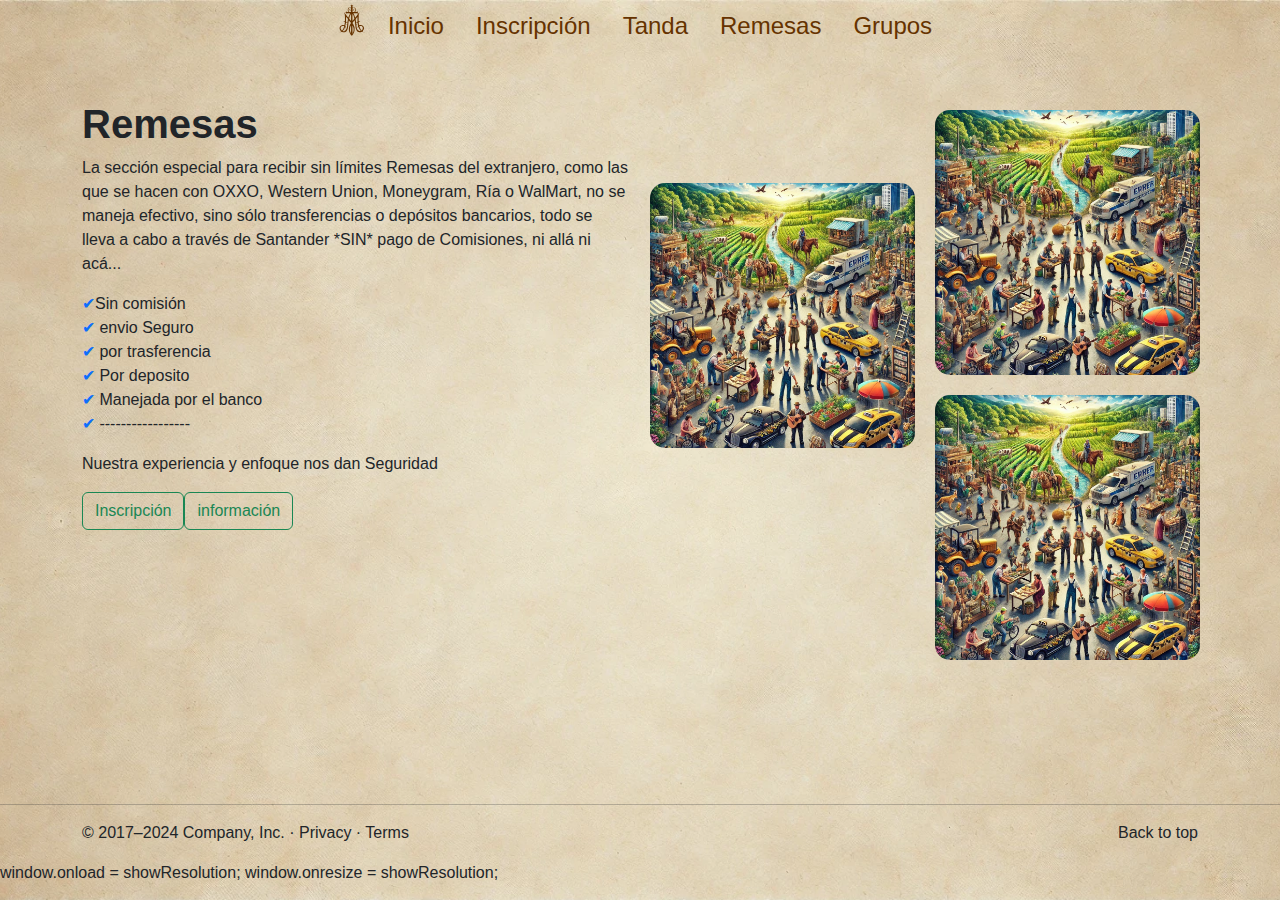
<file: remesas.html>
<!DOCTYPE html>
<html lang="es">

<head>
  <meta charset="UTF-8">
  <meta name="viewport" content="width=device-width, initial-scale=1.0">
  <title>Cooperativa de la esperanza</title>
  <link href="https://cdn.jsdelivr.net/npm/bootstrap@5.3.0-alpha1/dist/css/bootstrap.min.css" rel="stylesheet">
  <link rel="stylesheet" href="estilos_remesas.css">
  <link rel="icon" type="image/png" href="imagenes/logotipos/24.png" />
</head>

<body>
  <header>
    <nav>
      <ul class="nav justify-content-center menu">
        <li>
          <a class="" href="index.html">
            <!-- <img src="imagenes/logotipos/24.svg" alt="Bootstrap" width="30" height="24"> -->
            <svg version="1.0" xmlns="" width="40px" height="40px" viewBox="0 0 600.000000 654.000000"
              preserveAspectRatio="xMidYMid meet">

              <g transform="translate(0.000000,654.000000) scale(0.100000,-0.100000)" fill="#663300" stroke="none">
                <path d="M2936 5778 c-8 -13 -23 -40 -32 -61 l-18 -38 -57 6 c-60 7 -85 0
                   -126 -38 -33 -29 -28 -40 8 -21 35 18 69 13 111 -17 l28 -20 0 -149 c0 -90 -4
                   -151 -10 -155 -6 -4 -36 4 -68 16 -42 17 -79 23 -142 23 -76 1 -90 -2 -139
                   -29 -114 -63 -171 -165 -179 -321 -5 -108 6 -167 55 -287 24 -61 32 -92 25
                   -99 -6 -6 -58 -9 -136 -7 l-126 4 -32 33 c-28 28 -33 39 -31 78 l2 45 -20 -25
                   c-14 -17 -19 -40 -19 -83 0 -32 -4 -63 -8 -68 -4 -6 -29 -23 -55 -39 -60 -34
                   -58 -53 8 -87 l50 -25 6 -72 c3 -40 11 -78 17 -84 9 -9 12 -7 12 9 0 48 21 81
                   63 99 34 14 83 18 269 22 125 2 243 1 263 -2 47 -9 46 -34 -5 -132 -58 -109
                   -161 -352 -200 -467 -18 -57 -39 -101 -48 -104 -22 -9 -59 35 -321 373 -216
                   278 -317 393 -374 423 -38 20 -44 7 -13 -30 35 -41 82 -135 113 -224 22 -62
                   26 -96 35 -310 5 -132 8 -371 6 -532 l-3 -291 -24 -26 c-32 -34 -78 -46 -173
                   -46 -43 0 -78 -4 -78 -9 0 -5 23 -21 52 -35 48 -24 58 -25 136 -19 l84 6 -7
                   -74 c-9 -100 -42 -342 -55 -406 -15 -72 -26 -78 -97 -57 -78 23 -245 23 -333
                   0 -109 -29 -218 -106 -295 -208 -147 -196 -108 -489 99 -738 25 -30 46 -63 46
                   -72 0 -32 -136 -112 -277 -164 l-68 -24 55 5 c81 9 202 42 302 82 l88 36 109
                   -36 c305 -103 563 -27 736 217 55 79 88 144 130 264 62 175 72 233 120 707 36
                   361 69 628 83 679 4 16 13 31 19 33 11 4 187 -210 292 -354 60 -82 62 -69 -24
                   -193 -72 -104 -96 -148 -150 -275 -76 -177 -113 -330 -121 -493 -8 -183 8
                   -373 41 -487 67 -230 211 -485 380 -670 l45 -50 66 70 c95 101 207 275 279
                   433 73 160 99 240 114 347 14 97 14 430 1 514 -28 169 -139 428 -266 619 l-76
                   113 48 62 c90 116 232 292 263 325 50 54 53 51 75 -103 29 -198 46 -344 66
                   -585 40 -469 75 -621 206 -882 96 -191 258 -309 467 -338 94 -14 202 2 328 46
                   l98 35 82 -36 c108 -47 208 -74 299 -81 l75 -5 -93 35 c-137 51 -262 122 -262
                   149 0 6 28 49 62 96 231 316 236 570 18 792 -138 141 -318 187 -549 144 -45
                   -9 -86 -13 -91 -10 -15 10 -28 71 -49 235 -17 136 -26 250 -22 287 1 8 24 10
                   81 6 72 -5 84 -3 135 21 30 15 55 31 55 36 0 13 -40 20 -119 20 -56 0 -86 5
                   -119 21 l-44 22 4 536 5 536 26 78 c32 92 68 166 110 224 17 24 28 46 25 49
                   -12 12 -73 -30 -137 -94 -36 -37 -175 -207 -308 -378 -233 -298 -278 -352
                   -287 -343 -2 2 -34 83 -71 179 -37 96 -103 248 -147 338 -44 89 -78 165 -75
                   168 9 10 380 17 471 9 80 -6 93 -10 118 -35 22 -22 28 -38 28 -72 l1 -43 24
                   28 c21 23 25 39 25 90 l1 62 52 30 c69 40 71 57 8 97 -54 33 -57 40 -64 126
                   -2 31 -11 60 -22 72 -25 28 -36 25 -24 -7 13 -36 3 -76 -27 -104 -23 -22 -35
                   -24 -144 -27 -65 -2 -126 0 -134 5 -12 7 -10 18 15 74 49 112 62 181 57 299
                   -4 87 -9 115 -32 165 -78 171 -236 235 -421 170 -38 -14 -73 -25 -77 -25 -5 0
                   -8 71 -8 159 l0 158 47 21 c43 18 50 19 76 6 40 -21 52 -13 27 18 -24 32 -74
                   48 -147 48 -48 0 -52 2 -62 32 -12 33 -48 78 -63 78 -4 0 -14 -10 -22 -22z
                   m-174 -553 c23 -17 50 -45 61 -62 21 -36 33 -127 23 -168 -11 -45 -53 -75
                   -102 -75 -43 0 -44 0 -55 45 -19 73 -73 83 -114 21 -22 -33 -13 -56 42 -106
                   l45 -42 72 5 c39 3 80 7 91 9 19 3 20 -3 23 -118 3 -159 9 -154 -153 -154 -68
                   0 -134 4 -148 9 -48 18 -134 236 -144 366 -10 131 44 241 142 287 63 29 161
                   21 217 -17z m601 15 c57 -21 103 -63 133 -120 15 -27 19 -57 19 -130 0 -106
                   -21 -187 -82 -322 l-36 -78 -121 0 c-67 0 -137 3 -157 6 l-37 6 -4 122 c-2 66
                   -3 122 -3 124 1 1 34 -3 73 -10 89 -15 137 -2 181 47 51 59 39 128 -24 140
                   -41 8 -65 -12 -72 -62 -3 -23 -11 -44 -19 -47 -22 -8 -76 12 -106 41 -25 23
                   -28 34 -28 87 0 162 131 253 283 196z m-513 -1512 c0 -535 -3 -612 -24 -605
                   -14 4 -194 224 -246 301 -22 32 -40 70 -40 85 0 34 59 251 106 391 59 175 159
                   360 195 360 5 0 9 -212 9 -532z m281 480 c76 -104 156 -306 220 -556 21 -85
                   29 -134 24 -158 -4 -22 -39 -79 -94 -152 -119 -158 -182 -227 -191 -210 -23
                   41 -21 1118 1 1118 5 0 23 -19 40 -42z m-960 -576 c55 -67 115 -146 133 -175
                   l34 -52 -43 -253 c-24 -139 -49 -259 -55 -267 -17 -21 -87 -18 -138 5 -76 35
                   -77 40 -76 455 0 198 4 377 8 398 9 49 9 49 137 -111z m1713 116 c4 -13 9
                   -194 13 -403 l5 -380 -41 -40 c-40 -38 -45 -40 -116 -43 l-75 -4 0 35 c0 20
                   -16 130 -35 244 -19 114 -35 222 -35 238 0 22 21 57 76 130 42 55 101 133 131
                   173 31 39 59 72 63 72 4 0 11 -10 14 -22z m-1644 -1005 c0 -60 -3 -131 -6
                   -159 l-6 -51 -69 -6 c-73 -6 -117 -21 -89 -31 8 -2 31 -7 51 -10 21 -4 49 -16
                   63 -27 22 -17 26 -29 26 -69 0 -56 -40 -302 -70 -429 -40 -168 -176 -400 -246
                   -417 -28 -7 -51 9 -67 46 -9 22 -11 23 -15 6 -2 -11 2 -36 8 -57 10 -30 10
                   -41 1 -53 -37 -44 -331 -50 -331 -7 0 6 27 41 61 78 119 134 201 278 278 487
                   20 55 42 101 49 104 21 7 55 -86 62 -173 l6 -80 23 49 c20 41 22 61 19 140 -3
                   82 -7 99 -41 166 l-37 74 46 211 c26 115 50 227 56 248 l9 37 67 0 c39 1 77 7
                   92 15 56 32 60 25 60 -92z m1493 90 c18 -9 64 -19 102 -22 l70 -6 37 -175 c69
                   -326 67 -297 29 -380 -54 -116 -57 -231 -9 -328 l23 -47 5 90 c5 67 12 101 29
                   134 14 28 26 40 32 34 6 -6 25 -50 43 -99 66 -177 181 -376 278 -483 27 -29
                   48 -61 46 -70 -7 -34 -198 -38 -277 -5 l-34 14 7 60 c4 33 3 60 -1 60 -4 0
                   -18 -16 -31 -35 -12 -19 -30 -35 -39 -35 -28 0 -126 111 -165 186 -53 103 -84
                   203 -124 401 -45 225 -48 282 -15 317 13 13 45 30 72 37 78 20 65 35 -42 47
                   l-64 7 -6 45 c-4 25 -10 96 -14 158 -7 122 -7 124 48 95z m-881 -1003 c2 -438
                   2 -446 -21 -513 l-22 -68 25 -87 c30 -106 34 -126 21 -132 -13 -6 -56 74 -100
                   185 -103 264 -126 537 -66 788 22 91 102 290 129 320 16 18 17 18 24 -15 4
                   -18 8 -233 10 -478z m317 369 c86 -207 114 -395 92 -619 -12 -127 -42 -241
                   -102 -395 -39 -100 -80 -167 -95 -152 -4 4 4 49 19 100 32 109 33 132 10 183
                   -16 35 -18 83 -18 514 0 261 4 484 8 495 8 19 9 19 27 -5 11 -14 37 -68 59
                   -121z m-1476 92 c21 -8 27 -17 27 -39 0 -56 -90 -301 -152 -412 -80 -144 -190
                   -300 -212 -300 -7 0 -30 18 -51 41 -129 143 -187 319 -151 459 33 128 114 211
                   251 257 47 15 244 12 288 -6z m2882 -21 c63 -31 129 -91 163 -149 25 -43 27
                   -54 27 -166 0 -131 -9 -167 -65 -258 -17 -29 -51 -75 -75 -102 -37 -42 -46
                   -48 -62 -39 -26 15 -113 132 -163 219 -94 165 -214 475 -193 496 21 21 78 28
                   198 26 104 -2 127 -6 170 -27z" />
              </g>
            </svg>
          </a>
        </li>
        <li class="nav-item">
          <a class="nav-link" href="index.html">Inicio</a>
        </li>
        <li class="nav-item">
          <a class="nav-link" href="inscripcion.html">Inscripción</a>
        </li>
        <li class="nav-item">
          <a class="nav-link" href="tanda.html">Tanda</a>
        </li>
        <li class="nav-item">
          <a class="nav-link" href="remesas.html">Remesas</a>
        </li>
        <li class="nav-item">
          <a class="nav-link active" href="grupos.html">Grupos</a>
        </li>
      </ul>
    </nav>
  </header>

  <main>

    <div class="container py-5 ">
      <div class="row ">
        <div class="col-lg-6 mensaje">
          <h1 class="featurette-heading">Remesas</h1>
          <p class="">La sección especial para recibir sin límites Remesas del extranjero, como las que se hacen con
            OXXO, Western Union, Moneygram, Ría o WalMart, no se maneja efectivo, sino sólo transferencias o depósitos
            bancarios, todo se lleva a cabo a través de Santander *SIN* pago de Comisiones, ni allá ni acá...</p>
          <ul class="list-unstyled">
            <li><span class="text-primary">✔</span>Sin comisión</li>
            <li><span class="text-primary">✔</span> envio Seguro</li>
            <li><span class="text-primary">✔</span> por trasferencia</li>
            <li><span class="text-primary">✔</span> Por deposito</li>
            <li><span class="text-primary">✔</span> Manejada por el banco</li>
            <li><span class="text-primary">✔</span> -----------------</li>
          </ul>



          <p class=" mt-3">Nuestra experiencia y enfoque nos dan Seguridad</p>
          <div class="d-flex">
            <button type="button" class="btn btn-outline-success">Inscripción</button>
            <button type="button" class="btn btn-outline-success">información</button>
            
          </div>
        </div>

        <div class="col-lg-3 d-flex justify-content-center align-items-center img-container" style="height: 50vh;">
          <img src="imagenes/features/feature-01.webp" alt="Website example 1" class="img-fluid">
        </div>
        <div class="col-lg-3 d-flex flex-column img-container">
          <img src="imagenes/features/feature-01.webp" alt="Website example 1">
          <img src="imagenes/features/feature-01.webp" alt="Website example 3">

        </div>
      </div>
    </div>
    <hr class="featurette-divider">
    <!-- fin letrero -->


  </main>



  <!-- FOOTER -->
  <footer class="container">
    <p class="float-end"><a href="#">Back to top</a></p>
    <p>&copy; 2017–2024 Company, Inc. &middot; <a href="#">Privacy</a> &middot; <a href="#">Terms</a></p>
  </footer>




    window.onload = showResolution;
    window.onresize = showResolution;
  </script>
  <!-- -------------------------------- -->
  <script src="https://cdn.jsdelivr.net/npm/bootstrap@5.3.0-alpha1/dist/js/bootstrap.bundle.min.js"></script>
</body>

</html>
</file>
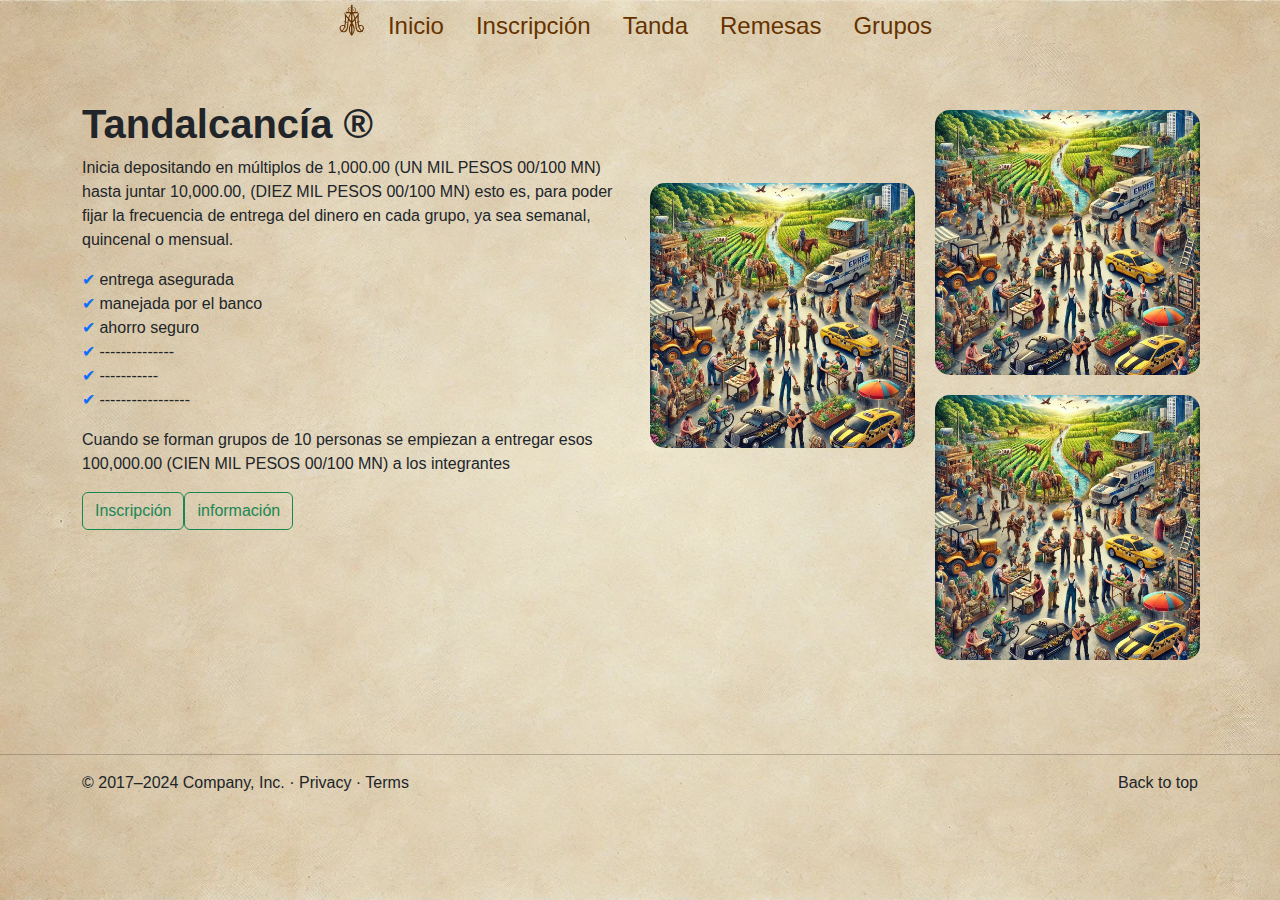
<file: tanda.html>
<!DOCTYPE html>
<html lang="es">

<head>
    <meta charset="UTF-8">
    <meta name="viewport" content="width=device-width, initial-scale=1.0">
    <title>Cooperativa de la Esperanza</title>
    <link href="https://cdn.jsdelivr.net/npm/bootstrap@5.3.0-alpha1/dist/css/bootstrap.min.css" rel="stylesheet">
    <link rel="stylesheet" href="estilos_tanda.css">
    <link rel="icon" type="image/png" href="imagenes/logotipos/24.png" />
</head>

<body>
    <header>
        <nav>
            <ul class="nav justify-content-center menu">
                <li>
                    <a class="" href="index.html">
                        <!-- <img src="imagenes/logotipos/24.svg" alt="Bootstrap" width="30" height="24"> -->
                        <svg version="1.0" xmlns="" width="40px" height="40px" viewBox="0 0 600.000000 654.000000"
                            preserveAspectRatio="xMidYMid meet">

                            <g transform="translate(0.000000,654.000000) scale(0.100000,-0.100000)" fill="#663300"
                                stroke="none">
                                <path d="M2936 5778 c-8 -13 -23 -40 -32 -61 l-18 -38 -57 6 c-60 7 -85 0
                       -126 -38 -33 -29 -28 -40 8 -21 35 18 69 13 111 -17 l28 -20 0 -149 c0 -90 -4
                       -151 -10 -155 -6 -4 -36 4 -68 16 -42 17 -79 23 -142 23 -76 1 -90 -2 -139
                       -29 -114 -63 -171 -165 -179 -321 -5 -108 6 -167 55 -287 24 -61 32 -92 25
                       -99 -6 -6 -58 -9 -136 -7 l-126 4 -32 33 c-28 28 -33 39 -31 78 l2 45 -20 -25
                       c-14 -17 -19 -40 -19 -83 0 -32 -4 -63 -8 -68 -4 -6 -29 -23 -55 -39 -60 -34
                       -58 -53 8 -87 l50 -25 6 -72 c3 -40 11 -78 17 -84 9 -9 12 -7 12 9 0 48 21 81
                       63 99 34 14 83 18 269 22 125 2 243 1 263 -2 47 -9 46 -34 -5 -132 -58 -109
                       -161 -352 -200 -467 -18 -57 -39 -101 -48 -104 -22 -9 -59 35 -321 373 -216
                       278 -317 393 -374 423 -38 20 -44 7 -13 -30 35 -41 82 -135 113 -224 22 -62
                       26 -96 35 -310 5 -132 8 -371 6 -532 l-3 -291 -24 -26 c-32 -34 -78 -46 -173
                       -46 -43 0 -78 -4 -78 -9 0 -5 23 -21 52 -35 48 -24 58 -25 136 -19 l84 6 -7
                       -74 c-9 -100 -42 -342 -55 -406 -15 -72 -26 -78 -97 -57 -78 23 -245 23 -333
                       0 -109 -29 -218 -106 -295 -208 -147 -196 -108 -489 99 -738 25 -30 46 -63 46
                       -72 0 -32 -136 -112 -277 -164 l-68 -24 55 5 c81 9 202 42 302 82 l88 36 109
                       -36 c305 -103 563 -27 736 217 55 79 88 144 130 264 62 175 72 233 120 707 36
                       361 69 628 83 679 4 16 13 31 19 33 11 4 187 -210 292 -354 60 -82 62 -69 -24
                       -193 -72 -104 -96 -148 -150 -275 -76 -177 -113 -330 -121 -493 -8 -183 8
                       -373 41 -487 67 -230 211 -485 380 -670 l45 -50 66 70 c95 101 207 275 279
                       433 73 160 99 240 114 347 14 97 14 430 1 514 -28 169 -139 428 -266 619 l-76
                       113 48 62 c90 116 232 292 263 325 50 54 53 51 75 -103 29 -198 46 -344 66
                       -585 40 -469 75 -621 206 -882 96 -191 258 -309 467 -338 94 -14 202 2 328 46
                       l98 35 82 -36 c108 -47 208 -74 299 -81 l75 -5 -93 35 c-137 51 -262 122 -262
                       149 0 6 28 49 62 96 231 316 236 570 18 792 -138 141 -318 187 -549 144 -45
                       -9 -86 -13 -91 -10 -15 10 -28 71 -49 235 -17 136 -26 250 -22 287 1 8 24 10
                       81 6 72 -5 84 -3 135 21 30 15 55 31 55 36 0 13 -40 20 -119 20 -56 0 -86 5
                       -119 21 l-44 22 4 536 5 536 26 78 c32 92 68 166 110 224 17 24 28 46 25 49
                       -12 12 -73 -30 -137 -94 -36 -37 -175 -207 -308 -378 -233 -298 -278 -352
                       -287 -343 -2 2 -34 83 -71 179 -37 96 -103 248 -147 338 -44 89 -78 165 -75
                       168 9 10 380 17 471 9 80 -6 93 -10 118 -35 22 -22 28 -38 28 -72 l1 -43 24
                       28 c21 23 25 39 25 90 l1 62 52 30 c69 40 71 57 8 97 -54 33 -57 40 -64 126
                       -2 31 -11 60 -22 72 -25 28 -36 25 -24 -7 13 -36 3 -76 -27 -104 -23 -22 -35
                       -24 -144 -27 -65 -2 -126 0 -134 5 -12 7 -10 18 15 74 49 112 62 181 57 299
                       -4 87 -9 115 -32 165 -78 171 -236 235 -421 170 -38 -14 -73 -25 -77 -25 -5 0
                       -8 71 -8 159 l0 158 47 21 c43 18 50 19 76 6 40 -21 52 -13 27 18 -24 32 -74
                       48 -147 48 -48 0 -52 2 -62 32 -12 33 -48 78 -63 78 -4 0 -14 -10 -22 -22z
                       m-174 -553 c23 -17 50 -45 61 -62 21 -36 33 -127 23 -168 -11 -45 -53 -75
                       -102 -75 -43 0 -44 0 -55 45 -19 73 -73 83 -114 21 -22 -33 -13 -56 42 -106
                       l45 -42 72 5 c39 3 80 7 91 9 19 3 20 -3 23 -118 3 -159 9 -154 -153 -154 -68
                       0 -134 4 -148 9 -48 18 -134 236 -144 366 -10 131 44 241 142 287 63 29 161
                       21 217 -17z m601 15 c57 -21 103 -63 133 -120 15 -27 19 -57 19 -130 0 -106
                       -21 -187 -82 -322 l-36 -78 -121 0 c-67 0 -137 3 -157 6 l-37 6 -4 122 c-2 66
                       -3 122 -3 124 1 1 34 -3 73 -10 89 -15 137 -2 181 47 51 59 39 128 -24 140
                       -41 8 -65 -12 -72 -62 -3 -23 -11 -44 -19 -47 -22 -8 -76 12 -106 41 -25 23
                       -28 34 -28 87 0 162 131 253 283 196z m-513 -1512 c0 -535 -3 -612 -24 -605
                       -14 4 -194 224 -246 301 -22 32 -40 70 -40 85 0 34 59 251 106 391 59 175 159
                       360 195 360 5 0 9 -212 9 -532z m281 480 c76 -104 156 -306 220 -556 21 -85
                       29 -134 24 -158 -4 -22 -39 -79 -94 -152 -119 -158 -182 -227 -191 -210 -23
                       41 -21 1118 1 1118 5 0 23 -19 40 -42z m-960 -576 c55 -67 115 -146 133 -175
                       l34 -52 -43 -253 c-24 -139 -49 -259 -55 -267 -17 -21 -87 -18 -138 5 -76 35
                       -77 40 -76 455 0 198 4 377 8 398 9 49 9 49 137 -111z m1713 116 c4 -13 9
                       -194 13 -403 l5 -380 -41 -40 c-40 -38 -45 -40 -116 -43 l-75 -4 0 35 c0 20
                       -16 130 -35 244 -19 114 -35 222 -35 238 0 22 21 57 76 130 42 55 101 133 131
                       173 31 39 59 72 63 72 4 0 11 -10 14 -22z m-1644 -1005 c0 -60 -3 -131 -6
                       -159 l-6 -51 -69 -6 c-73 -6 -117 -21 -89 -31 8 -2 31 -7 51 -10 21 -4 49 -16
                       63 -27 22 -17 26 -29 26 -69 0 -56 -40 -302 -70 -429 -40 -168 -176 -400 -246
                       -417 -28 -7 -51 9 -67 46 -9 22 -11 23 -15 6 -2 -11 2 -36 8 -57 10 -30 10
                       -41 1 -53 -37 -44 -331 -50 -331 -7 0 6 27 41 61 78 119 134 201 278 278 487
                       20 55 42 101 49 104 21 7 55 -86 62 -173 l6 -80 23 49 c20 41 22 61 19 140 -3
                       82 -7 99 -41 166 l-37 74 46 211 c26 115 50 227 56 248 l9 37 67 0 c39 1 77 7
                       92 15 56 32 60 25 60 -92z m1493 90 c18 -9 64 -19 102 -22 l70 -6 37 -175 c69
                       -326 67 -297 29 -380 -54 -116 -57 -231 -9 -328 l23 -47 5 90 c5 67 12 101 29
                       134 14 28 26 40 32 34 6 -6 25 -50 43 -99 66 -177 181 -376 278 -483 27 -29
                       48 -61 46 -70 -7 -34 -198 -38 -277 -5 l-34 14 7 60 c4 33 3 60 -1 60 -4 0
                       -18 -16 -31 -35 -12 -19 -30 -35 -39 -35 -28 0 -126 111 -165 186 -53 103 -84
                       203 -124 401 -45 225 -48 282 -15 317 13 13 45 30 72 37 78 20 65 35 -42 47
                       l-64 7 -6 45 c-4 25 -10 96 -14 158 -7 122 -7 124 48 95z m-881 -1003 c2 -438
                       2 -446 -21 -513 l-22 -68 25 -87 c30 -106 34 -126 21 -132 -13 -6 -56 74 -100
                       185 -103 264 -126 537 -66 788 22 91 102 290 129 320 16 18 17 18 24 -15 4
                       -18 8 -233 10 -478z m317 369 c86 -207 114 -395 92 -619 -12 -127 -42 -241
                       -102 -395 -39 -100 -80 -167 -95 -152 -4 4 4 49 19 100 32 109 33 132 10 183
                       -16 35 -18 83 -18 514 0 261 4 484 8 495 8 19 9 19 27 -5 11 -14 37 -68 59
                       -121z m-1476 92 c21 -8 27 -17 27 -39 0 -56 -90 -301 -152 -412 -80 -144 -190
                       -300 -212 -300 -7 0 -30 18 -51 41 -129 143 -187 319 -151 459 33 128 114 211
                       251 257 47 15 244 12 288 -6z m2882 -21 c63 -31 129 -91 163 -149 25 -43 27
                       -54 27 -166 0 -131 -9 -167 -65 -258 -17 -29 -51 -75 -75 -102 -37 -42 -46
                       -48 -62 -39 -26 15 -113 132 -163 219 -94 165 -214 475 -193 496 21 21 78 28
                       198 26 104 -2 127 -6 170 -27z" />
                            </g>
                        </svg>
                    </a>
                </li>
                <li class="nav-item">
                    <a class="nav-link" href="index.html">Inicio</a>
                </li>
                <li class="nav-item">
                    <a class="nav-link" href="inscripcion.html">Inscripción</a>
                </li>
                <li class="nav-item">
                    <a class="nav-link" href="tanda.html">Tanda</a>
                </li>
                <li class="nav-item">
                    <a class="nav-link" href="remesas.html">Remesas</a>
                </li>
                <li class="nav-item">
                    <a class="nav-link active" href="grupos.html">Grupos</a>
                </li>
            </ul>
        </nav>
    </header>

    <main>

        <div class="container py-5 ">
            <div class="row ">
                <div class="col-lg-6 mensaje">
                    <h1 class="featurette-heading">Tandalcancía ®</h1>
                    <p class="">Inicia depositando en múltiplos de 1,000.00 (UN MIL PESOS 00/100 MN) hasta
                        juntar 10,000.00, (DIEZ MIL PESOS 00/100 MN) esto es, para poder fijar la frecuencia de entrega
                        del dinero en cada grupo, ya sea semanal, quincenal o mensual.</p>
                        <ul class="list-unstyled">
                            <li><span class="text-primary">✔</span> entrega asegurada</li>
                            <li><span class="text-primary">✔</span> manejada por el banco</li>
                            <li><span class="text-primary">✔</span> ahorro seguro</li>
                            <li><span class="text-primary">✔</span> --------------</li>
                            <li><span class="text-primary">✔</span> -----------</li>
                            <li><span class="text-primary">✔</span> -----------------</li>
                        </ul>
                        <p>Cuando se forman grupos de 10 personas se empiezan a entregar esos 100,000.00 (CIEN MIL PESOS
                            00/100 MN) a los integrantes</p>
                    <div class="d-flex">
                        <button type="button" class="btn btn-outline-success">Inscripción</button>
                        <button type="button" class="btn btn-outline-success">información</button>
                    </div>
                </div>

                <div class="col-lg-3 d-flex justify-content-center align-items-center img-container"
                    style="height: 50vh;">
                    <img src="imagenes/features/feature-01.webp" alt="Website example 1" class="img-fluid">
                </div>
                <div class="col-lg-3 d-flex flex-column img-container">
                    <img src="imagenes/features/feature-01.webp" alt="Website example 1">
                    <img src="imagenes/features/feature-01.webp" alt="Website example 3">

                </div>
            </div>
        </div>
        <hr class="featurette-divider">
        <!-- fin letrero -->




    </main>



    <!-- FOOTER -->
    <footer class="container">
        <p class="float-end"><a href="#">Back to top</a></p>
        <p>&copy; 2017–2024 Company, Inc. &middot; <a href="#">Privacy</a> &middot; <a href="#">Terms</a></p>
    </footer>


   
    <script src="https://cdn.jsdelivr.net/npm/bootstrap@5.3.0-alpha1/dist/js/bootstrap.bundle.min.js"></script>
</body>

</html>
</file>
<file: estilos.css>
/* CSS Reset básico */
* {
    margin: 0;
    padding: 0;
    box-sizing: border-box;
}

html,
body {
    height: 100%;
    font-size: 100%;
    font-family: Arial, sans-serif;
}

img {
    max-width: 100%;
    height: auto;
}

ul,
ol {
    list-style: none;
}

a {
    text-decoration: none;
    color: inherit;
}

button,
input {
    border: none;
    background: none;
    outline: none;
}

/*fin reset*/

header {
    font-family: sans-serif;
}

.menu {
    background: url('imagenes/beig1.PNG') no-repeat center center;
    background-size: cover;


}

.menu a {
    color: rgb(102, 51, 0);
}



/* Media Queries  */

/* Estilos para Móviles Pequeños (xs: hasta 576px) */
@media (max-width: 576px) {
    .menu a {
        font-size: 3vw;
        padding: 2px, 2px;
    }

   
}


main {
    background: url('imagenes/fondo.webp') no-repeat center center;
    background-size: cover;
    
}

/* MARKETING CONTENT
-------------------------------------------------- */

/* Center align the text within the three columns below the carousel */
.marketing .col-lg-4 {
    margin-bottom: 1.5rem;
    text-align: center;

  }
  .marketing .col-lg-4 p {
    margin-right: .75rem;
    margin-left: .75rem;
  }


/* Featurettes
------------------------- */

.featurette-divider {
    margin: 5rem 0; /* Space out the Bootstrap <hr> more */
  }
  
/*texto Justificado*/
.justify-text {
  text-align: justify;
}


/* Estilos para Dispositivos Pequeños (sm: desde 576px hasta 768px) */
@media (min-width: 576px) and (max-width: 768px) {
  
}

/* Estilos para Dispositivos Medianos (md: desde 768px hasta 992px) */
@media (min-width: 768px) and (max-width: 992px) {}

/* Estilos para Dispositivos Grandes (lg: desde 992px hasta 1200px) */
@media (min-width: 992px) and (max-width: 1200px) {}

/* Estilos para Dispositivos Extra Grandes (xl: desde 1200px) */
@media (min-width: 1200px) {}

/* Orientación de Pantalla */
/* Estilos para Pantallas en Orientación Vertical (Portrait) */
@media (orientation: portrait) {}

/* Estilos para Pantallas en Orientación Horizontal (Landscape) */
@media (orientation: landscape) {}

/* Pantallas de Alta Resolución (Retina) */
@media only screen and (-webkit-min-device-pixel-ratio: 2),
only screen and (min--moz-device-pixel-ratio: 2),
only screen and (-o-min-device-pixel-ratio: 2/1),
only screen and (min-device-pixel-ratio: 2),
only screen and (min-resolution: 192dpi),
only screen and (min-resolution: 2dppx) {}

/* Thin out the marketing headings */
  
  /* RESPONSIVE CSS
  -------------------------------------------------- */
  
  @media (min-width: 40em) {
    /* Bump up size of carousel content */
    .carousel-caption p {
      margin-bottom: 1.25rem;
      font-size: 1.25rem;
      line-height: 1.4;
    }
  
    .featurette-heading {
      font-size: 50px;
    }
  }
  
  @media (min-width: 62em) {
    .featurette-heading {
      margin-top: 1rem;
    }
  }
</file>
<file: estilos_grupos.css>
/* CSS Reset básico */
* {
    margin: 0;
    padding: 0;
    box-sizing: border-box;
}

html,
body {
    height: 100%;
    font-size: 100%;
    font-family: Arial, sans-serif;
}

img {
    max-width: 100%;
    height: auto;
}

ul,
ol {
    list-style: none;
}

a {
    text-decoration: none;
    color: inherit;
}

button,
input {
    border: none;
    background: none;
    outline: none;
}

/*fin reset*/

body {
    background-image: url('/imagenes/fondo.webp');
    background-size: cover; /* Hace que la imagen cubra toda la pantalla */
    background-position: center; /* Centra la imagen */
    background-repeat: repeat; /* Evita que la imagen se repita */
    background-attachment: fixed; /* La imagen permanece fija al hacer scroll */
  }

/*menu*/
header {
    font-family: sans-serif;
}

.menu {
    background: url('imagenes/beig1.PNG') no-repeat center center;
    background-size: cover;


}

.menu a {
    color: rgb(102, 51, 0);
}
.main {
    flex: 1; /* Esto empuja al footer hacia abajo */
  }

/*fin menu*/


main{
   margin-top: 5%;
 
}
section{
    margin-top: 5%;
}
.letrero{
    background: url('imagenes/beig1.PNG') no-repeat center center;
    background-size: cover;
    font-weight: bold;
}

footer {
    margin: 5% 0;
  }

/* Estilos para Dispositivos Pequeños (sm: desde 576px hasta 768px) */
@media (min-width: 576px) and (max-width: 768px) {}

/* Estilos para Dispositivos Medianos (md: desde 768px hasta 992px) */
@media (min-width: 768px) and (max-width: 992px) {}

/* Estilos para Dispositivos Grandes (lg: desde 992px hasta 1200px) */
@media (min-width: 992px) and (max-width: 1200px) {}

/* Estilos para Dispositivos Extra Grandes (xl: desde 1200px) */
@media (min-width: 1200px) {
  .menu a {
    font-size: 1.5rem;
  }

}

/* Orientación de Pantalla */
/* Estilos para Pantallas en Orientación Vertical (Portrait) */
@media (orientation: portrait) {}

/* Estilos para Pantallas en Orientación Horizontal (Landscape) */
@media (orientation: landscape) {}

/* Pantallas de Alta Resolución (Retina) */
@media only screen and (-webkit-min-device-pixel-ratio: 2),
only screen and (min--moz-device-pixel-ratio: 2),
only screen and (-o-min-device-pixel-ratio: 2/1),
only screen and (min-device-pixel-ratio: 2),
only screen and (min-resolution: 192dpi),
only screen and (min-resolution: 2dppx) {}
</file>
<file: estilos_inscripcion.css>
/* CSS Reset básico */
* {
    margin: 0;
    padding: 0;
    box-sizing: border-box;
}

html,
body {
    height: 100%;
    font-size: 100%;
    font-family: Arial, sans-serif;
}

img {
    max-width: 100%;
    height: auto;
}

ul,
ol {
    list-style: none;
}

a {
    text-decoration: none;
    color: inherit;
}

button,
input {
    border: none;
    background: none;
    outline: none;
}

/*fin reset*/


body {
    background: url('imagenes/fondo.webp') no-repeat center center;
    background-size: cover;


}


.menu a {
    color: rgb(102, 51, 0);
  }
  

/* Estilos para Dispositivos Pequeños (sm: desde 576px hasta 768px) */
@media (min-width: 576px) and (max-width: 768px) {}

/* Estilos para Dispositivos Medianos (md: desde 768px hasta 992px) */
@media (min-width: 768px) and (max-width: 992px) {}

/* Estilos para Dispositivos Grandes (lg: desde 992px hasta 1200px) */
@media (min-width: 992px) and (max-width: 1200px) {}

/* Estilos para Dispositivos Extra Grandes (xl: desde 1200px) */
@media (min-width: 1200px) {
    .menu a {
        font-size: 1.5rem;
    }

}

/* Orientación de Pantalla */
/* Estilos para Pantallas en Orientación Vertical (Portrait) */
@media (orientation: portrait) {}

/* Estilos para Pantallas en Orientación Horizontal (Landscape) */
@media (orientation: landscape) {}

/* Pantallas de Alta Resolución (Retina) */
@media only screen and (-webkit-min-device-pixel-ratio: 2),
only screen and (min--moz-device-pixel-ratio: 2),
only screen and (-o-min-device-pixel-ratio: 2/1),
only screen and (min-device-pixel-ratio: 2),
only screen and (min-resolution: 192dpi),
only screen and (min-resolution: 2dppx) {}
</file>
<file: estilos_remesas.css>
/* CSS Reset básico */
* {
  margin: 0;
  padding: 0;
  box-sizing: border-box;
}

html,
body {
  height: 100%;
  font-size: 100%;
  font-family: Arial, sans-serif;
}

img {
  max-width: 100%;
  height: auto;
}

ul,
ol {
  list-style: none;
}

a {
  text-decoration: none;
  color: inherit;
}

button,
input {
  border: none;
  background: none;
  outline: none;
}

/*fin reset*/

body {
  background: url('imagenes/fondo.webp') no-repeat center center;
  background-size: cover;


}


.menu a {
  color: rgb(102, 51, 0);
}


.featurette-heading {
  font-weight: bold;
  font-size: 2.5rem;
}

.lead {
  color: #ddd;
  font-size: 1.1rem;
}

.text-secondary-custom {
  color: #ccc;
}

.checklist-item {
  display: flex;
  align-items: center;
  margin-bottom: 10px;
}

.checklist-item i {
  color: #0d6efd;
  margin-right: 10px;
}

.img-container img {
  border-radius: 15px;
  margin-bottom: 20px;
  width: 100%;
  object-fit: cover;
}

.review-badge {
  background: #fff;
  color: #000;
  border-radius: 50px;
  padding: 5px 15px;
  display: inline-block;
  margin: 5px;
}

.gallery-img {
  border-radius: 15px;
  width: 100%;
  height: auto;
  object-fit: cover;
  margin-bottom: 20px;
}

.img-container {
  padding: 10px;
}

.mensaje {
  height: 50vw;
}



/* Estilos para Dispositivos Pequeños (sm: desde 576px hasta 768px) */
@media (min-width: 576px) and (max-width: 768px) {}

/* Estilos para Dispositivos Medianos (md: desde 768px hasta 992px) */
@media (min-width: 768px) and (max-width: 992px) {}

/* Estilos para Dispositivos Grandes (lg: desde 992px hasta 1200px) */
@media (min-width: 992px) and (max-width: 1200px) {}

/* Estilos para Dispositivos Extra Grandes (xl: desde 1200px) */
@media (min-width: 1200px) {
  .menu a {
    font-size: 1.5rem;
  }

}

/* Orientación de Pantalla */
/* Estilos para Pantallas en Orientación Vertical (Portrait) */
@media (orientation: portrait) {}

/* Estilos para Pantallas en Orientación Horizontal (Landscape) */
@media (orientation: landscape) {}

/* Pantallas de Alta Resolución (Retina) */
@media only screen and (-webkit-min-device-pixel-ratio: 2),
only screen and (min--moz-device-pixel-ratio: 2),
only screen and (-o-min-device-pixel-ratio: 2/1),
only screen and (min-device-pixel-ratio: 2),
only screen and (min-resolution: 192dpi),
only screen and (min-resolution: 2dppx) {}
</file>
<file: estilos_tanda.css>
/* CSS Reset básico */
* {
  margin: 0;
  padding: 0;
  box-sizing: border-box;
}

html,
body {
  height: 100%;
  font-size: 100%;
  font-family: Arial, sans-serif;
}

img {
  max-width: 100%;
  height: auto;
}

ul,
ol {
  list-style: none;
}

a {
  text-decoration: none;
  color: inherit;
}

button,
input {
  border: none;
  background: none;
  outline: none;
}

/*fin reset*/

body {
  background: url('imagenes/fondo.webp') no-repeat center center;
  background-size: cover;


}

.menu a {
  color: rgb(102, 51, 0);
}


.featurette-heading {
    font-weight: bold;
    font-size: 2.5rem;
  }

  .lead {
    color: #ddd;
    font-size: 1.1rem;
  }

  .text-secondary-custom {
    color: #ccc;
  }

  .checklist-item {
    display: flex;
    align-items: center;
    margin-bottom: 10px;
  }

  .checklist-item i {
    color: #0d6efd;
    margin-right: 10px;
  }

  .img-container img {
    border-radius: 15px;
    margin-bottom: 20px;
    width: 100%;
    object-fit: cover;
  }

  .review-badge {
    background: #fff;
    color: #000;
    border-radius: 50px;
    padding: 5px 15px;
    display: inline-block;
    margin: 5px;
  }

  .gallery-img {
    border-radius: 15px;
    width: 100%;
    height: auto;
    object-fit: cover;
    margin-bottom: 20px;
  }

  .img-container {
    padding: 10px;
  }

  
/* Estilos para Dispositivos Pequeños (sm: desde 576px hasta 768px) */
@media (min-width: 576px) and (max-width: 768px) {}

/* Estilos para Dispositivos Medianos (md: desde 768px hasta 992px) */
@media (min-width: 768px) and (max-width: 992px) {}

/* Estilos para Dispositivos Grandes (lg: desde 992px hasta 1200px) */
@media (min-width: 992px) and (max-width: 1200px) {}

/* Estilos para Dispositivos Extra Grandes (xl: desde 1200px) */
@media (min-width: 1200px) {
  .menu a {
    font-size: 1.5rem;
  }

}

/* Orientación de Pantalla */
/* Estilos para Pantallas en Orientación Vertical (Portrait) */
@media (orientation: portrait) {}

/* Estilos para Pantallas en Orientación Horizontal (Landscape) */
@media (orientation: landscape) {}

/* Pantallas de Alta Resolución (Retina) */
@media only screen and (-webkit-min-device-pixel-ratio: 2),
only screen and (min--moz-device-pixel-ratio: 2),
only screen and (-o-min-device-pixel-ratio: 2/1),
only screen and (min-device-pixel-ratio: 2),
only screen and (min-resolution: 192dpi),
only screen and (min-resolution: 2dppx) {}
</file>
